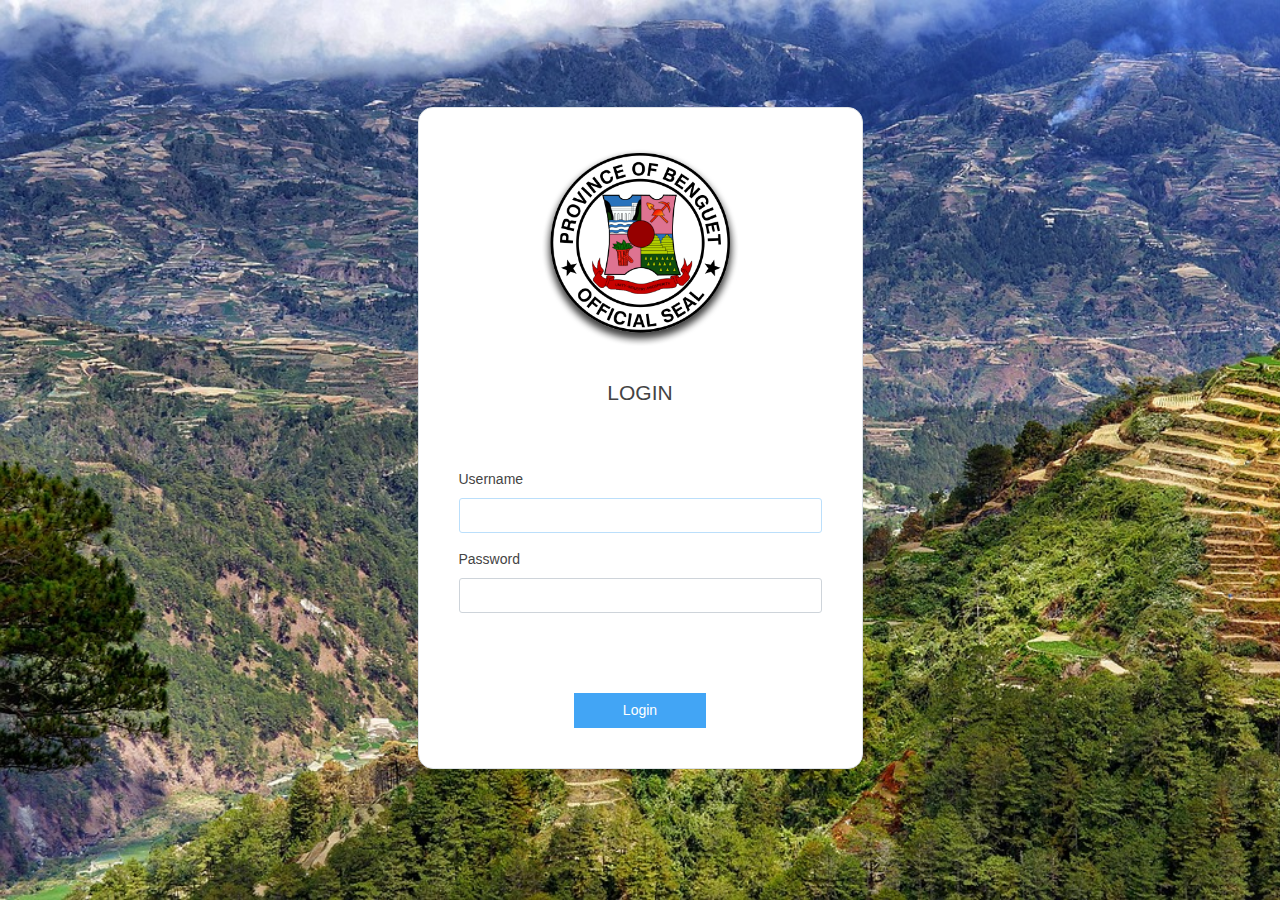
<file: login.html>
<!doctype html>
<html lang="en">
<head>
    <meta charset="UTF-8">
    <meta name="viewport" content="width=device-width, user-scalable=no, initial-scale=1.0, maximum-scale=1.0, minimum-scale=1.0">
    <meta http-equiv="X-UA-Compatible" content="ie=edge">
    <title>Benguet</title>
    <link rel="shortcut icon" type="image/png" href="./imgs/benguet logo.png"/>
    <link rel="stylesheet" href="./vendor/simple-line-icons/css/simple-line-icons.css">
    <link rel="stylesheet" href="./vendor/font-awesome/css/fontawesome-all.min.css">
    <link rel="stylesheet" href="./css/styles.css">
</head>
<body ng-app="login" ng-controller="loginCtrl">
<div class="page-wrapper flex-row align-items-center" style = "background: url(./imgs/bg.jpg); background-size: cover; background-position: fixed; ">
    <div class="container">
        <div class="row justify-content-center">
            <div class="col-md-5">
                <div class="card p-4" style="border-radius: 15px;">
					<form ng-submit="login(this)">
						<div class="card-header text-center text-uppercase h4 font-weight-light">
							<img src="./imgs/benguet logo.png" style ="width:55%; height:55%" alt="logo">
						</div>
						<div class="card-header text-center text-uppercase h4 font-weight-light">	
						Login
						</div>
						

						<div class="card-body py-5">
							<div class="form-group">
								<label class="form-control-label">Username</label>
								<input type="text" class="form-control" ng-model="account.uname" autofocus>
							</div>

							<div class="form-group">
								<label class="form-control-label">Password</label>
								<input type="password" class="form-control" ng-model="account.pw">
							</div>
							<div class="alert alert-danger" ng-show="views.incorrect">Username or password invalid</div>						
						</div>

						<div class="card-footer text-center">
							<div class="row">
							   <div class="col-md-6 offset-md-3"><button type="submit" class="btn btn-primary px-5"> Login </button>
							   </div>
							</div>
							
						</div>
					</form>
                </div>
            </div>
        </div>
    </div>
</div>
<script src="./vendor/jquery/jquery.min.js"></script>
<script src="./vendor/popper.js/popper.min.js"></script>
<script src="./vendor/bootstrap/js/bootstrap.min.js"></script>
<script src="./vendor/chart.js/chart.min.js"></script>
<script src="./js/carbon.js"></script>
<script src="./js/demo.js"></script>

<script src="angular/angular.min.js"></script>
<!-- modules -->
<script src="modules/login.js"></script>
<!-- controller -->
<script src="controllers/login.js"></script>
</body>
</html>
</file>
<file: vendor/simple-line-icons/css/simple-line-icons.css>
@font-face {
  font-family: 'simple-line-icons';
  src: url('../fonts/Simple-Line-Icons.eot?v=2.4.0');
  src: url('../fonts/Simple-Line-Icons.eot?v=2.4.0#iefix') format('embedded-opentype'), url('../fonts/Simple-Line-Icons.woff2?v=2.4.0') format('woff2'), url('../fonts/Simple-Line-Icons.ttf?v=2.4.0') format('truetype'), url('../fonts/Simple-Line-Icons.woff?v=2.4.0') format('woff'), url('../fonts/Simple-Line-Icons.svg?v=2.4.0#simple-line-icons') format('svg');
  font-weight: normal;
  font-style: normal;
}
/*
 Use the following CSS code if you want to have a class per icon.
 Instead of a list of all class selectors, you can use the generic [class*="icon-"] selector, but it's slower:
*/
.icon-user,
.icon-people,
.icon-user-female,
.icon-user-follow,
.icon-user-following,
.icon-user-unfollow,
.icon-login,
.icon-logout,
.icon-emotsmile,
.icon-phone,
.icon-call-end,
.icon-call-in,
.icon-call-out,
.icon-map,
.icon-location-pin,
.icon-direction,
.icon-directions,
.icon-compass,
.icon-layers,
.icon-menu,
.icon-list,
.icon-options-vertical,
.icon-options,
.icon-arrow-down,
.icon-arrow-left,
.icon-arrow-right,
.icon-arrow-up,
.icon-arrow-up-circle,
.icon-arrow-left-circle,
.icon-arrow-right-circle,
.icon-arrow-down-circle,
.icon-check,
.icon-clock,
.icon-plus,
.icon-minus,
.icon-close,
.icon-event,
.icon-exclamation,
.icon-organization,
.icon-trophy,
.icon-screen-smartphone,
.icon-screen-desktop,
.icon-plane,
.icon-notebook,
.icon-mustache,
.icon-mouse,
.icon-magnet,
.icon-energy,
.icon-disc,
.icon-cursor,
.icon-cursor-move,
.icon-crop,
.icon-chemistry,
.icon-speedometer,
.icon-shield,
.icon-screen-tablet,
.icon-magic-wand,
.icon-hourglass,
.icon-graduation,
.icon-ghost,
.icon-game-controller,
.icon-fire,
.icon-eyeglass,
.icon-envelope-open,
.icon-envelope-letter,
.icon-bell,
.icon-badge,
.icon-anchor,
.icon-wallet,
.icon-vector,
.icon-speech,
.icon-puzzle,
.icon-printer,
.icon-present,
.icon-playlist,
.icon-pin,
.icon-picture,
.icon-handbag,
.icon-globe-alt,
.icon-globe,
.icon-folder-alt,
.icon-folder,
.icon-film,
.icon-feed,
.icon-drop,
.icon-drawer,
.icon-docs,
.icon-doc,
.icon-diamond,
.icon-cup,
.icon-calculator,
.icon-bubbles,
.icon-briefcase,
.icon-book-open,
.icon-basket-loaded,
.icon-basket,
.icon-bag,
.icon-action-undo,
.icon-action-redo,
.icon-wrench,
.icon-umbrella,
.icon-trash,
.icon-tag,
.icon-support,
.icon-frame,
.icon-size-fullscreen,
.icon-size-actual,
.icon-shuffle,
.icon-share-alt,
.icon-share,
.icon-rocket,
.icon-question,
.icon-pie-chart,
.icon-pencil,
.icon-note,
.icon-loop,
.icon-home,
.icon-grid,
.icon-graph,
.icon-microphone,
.icon-music-tone-alt,
.icon-music-tone,
.icon-earphones-alt,
.icon-earphones,
.icon-equalizer,
.icon-like,
.icon-dislike,
.icon-control-start,
.icon-control-rewind,
.icon-control-play,
.icon-control-pause,
.icon-control-forward,
.icon-control-end,
.icon-volume-1,
.icon-volume-2,
.icon-volume-off,
.icon-calendar,
.icon-bulb,
.icon-chart,
.icon-ban,
.icon-bubble,
.icon-camrecorder,
.icon-camera,
.icon-cloud-download,
.icon-cloud-upload,
.icon-envelope,
.icon-eye,
.icon-flag,
.icon-heart,
.icon-info,
.icon-key,
.icon-link,
.icon-lock,
.icon-lock-open,
.icon-magnifier,
.icon-magnifier-add,
.icon-magnifier-remove,
.icon-paper-clip,
.icon-paper-plane,
.icon-power,
.icon-refresh,
.icon-reload,
.icon-settings,
.icon-star,
.icon-symbol-female,
.icon-symbol-male,
.icon-target,
.icon-credit-card,
.icon-paypal,
.icon-social-tumblr,
.icon-social-twitter,
.icon-social-facebook,
.icon-social-instagram,
.icon-social-linkedin,
.icon-social-pinterest,
.icon-social-github,
.icon-social-google,
.icon-social-reddit,
.icon-social-skype,
.icon-social-dribbble,
.icon-social-behance,
.icon-social-foursqare,
.icon-social-soundcloud,
.icon-social-spotify,
.icon-social-stumbleupon,
.icon-social-youtube,
.icon-social-dropbox,
.icon-social-vkontakte,
.icon-social-steam {
  font-family: 'simple-line-icons';
  speak: none;
  font-style: normal;
  font-weight: normal;
  font-variant: normal;
  text-transform: none;
  line-height: 1;
  /* Better Font Rendering =========== */
  -webkit-font-smoothing: antialiased;
  -moz-osx-font-smoothing: grayscale;
}
.icon-user:before {
  content: "\e005";
}
.icon-people:before {
  content: "\e001";
}
.icon-user-female:before {
  content: "\e000";
}
.icon-user-follow:before {
  content: "\e002";
}
.icon-user-following:before {
  content: "\e003";
}
.icon-user-unfollow:before {
  content: "\e004";
}
.icon-login:before {
  content: "\e066";
}
.icon-logout:before {
  content: "\e065";
}
.icon-emotsmile:before {
  content: "\e021";
}
.icon-phone:before {
  content: "\e600";
}
.icon-call-end:before {
  content: "\e048";
}
.icon-call-in:before {
  content: "\e047";
}
.icon-call-out:before {
  content: "\e046";
}
.icon-map:before {
  content: "\e033";
}
.icon-location-pin:before {
  content: "\e096";
}
.icon-direction:before {
  content: "\e042";
}
.icon-directions:before {
  content: "\e041";
}
.icon-compass:before {
  content: "\e045";
}
.icon-layers:before {
  content: "\e034";
}
.icon-menu:before {
  content: "\e601";
}
.icon-list:before {
  content: "\e067";
}
.icon-options-vertical:before {
  content: "\e602";
}
.icon-options:before {
  content: "\e603";
}
.icon-arrow-down:before {
  content: "\e604";
}
.icon-arrow-left:before {
  content: "\e605";
}
.icon-arrow-right:before {
  content: "\e606";
}
.icon-arrow-up:before {
  content: "\e607";
}
.icon-arrow-up-circle:before {
  content: "\e078";
}
.icon-arrow-left-circle:before {
  content: "\e07a";
}
.icon-arrow-right-circle:before {
  content: "\e079";
}
.icon-arrow-down-circle:before {
  content: "\e07b";
}
.icon-check:before {
  content: "\e080";
}
.icon-clock:before {
  content: "\e081";
}
.icon-plus:before {
  content: "\e095";
}
.icon-minus:before {
  content: "\e615";
}
.icon-close:before {
  content: "\e082";
}
.icon-event:before {
  content: "\e619";
}
.icon-exclamation:before {
  content: "\e617";
}
.icon-organization:before {
  content: "\e616";
}
.icon-trophy:before {
  content: "\e006";
}
.icon-screen-smartphone:before {
  content: "\e010";
}
.icon-screen-desktop:before {
  content: "\e011";
}
.icon-plane:before {
  content: "\e012";
}
.icon-notebook:before {
  content: "\e013";
}
.icon-mustache:before {
  content: "\e014";
}
.icon-mouse:before {
  content: "\e015";
}
.icon-magnet:before {
  content: "\e016";
}
.icon-energy:before {
  content: "\e020";
}
.icon-disc:before {
  content: "\e022";
}
.icon-cursor:before {
  content: "\e06e";
}
.icon-cursor-move:before {
  content: "\e023";
}
.icon-crop:before {
  content: "\e024";
}
.icon-chemistry:before {
  content: "\e026";
}
.icon-speedometer:before {
  content: "\e007";
}
.icon-shield:before {
  content: "\e00e";
}
.icon-screen-tablet:before {
  content: "\e00f";
}
.icon-magic-wand:before {
  content: "\e017";
}
.icon-hourglass:before {
  content: "\e018";
}
.icon-graduation:before {
  content: "\e019";
}
.icon-ghost:before {
  content: "\e01a";
}
.icon-game-controller:before {
  content: "\e01b";
}
.icon-fire:before {
  content: "\e01c";
}
.icon-eyeglass:before {
  content: "\e01d";
}
.icon-envelope-open:before {
  content: "\e01e";
}
.icon-envelope-letter:before {
  content: "\e01f";
}
.icon-bell:before {
  content: "\e027";
}
.icon-badge:before {
  content: "\e028";
}
.icon-anchor:before {
  content: "\e029";
}
.icon-wallet:before {
  content: "\e02a";
}
.icon-vector:before {
  content: "\e02b";
}
.icon-speech:before {
  content: "\e02c";
}
.icon-puzzle:before {
  content: "\e02d";
}
.icon-printer:before {
  content: "\e02e";
}
.icon-present:before {
  content: "\e02f";
}
.icon-playlist:before {
  content: "\e030";
}
.icon-pin:before {
  content: "\e031";
}
.icon-picture:before {
  content: "\e032";
}
.icon-handbag:before {
  content: "\e035";
}
.icon-globe-alt:before {
  content: "\e036";
}
.icon-globe:before {
  content: "\e037";
}
.icon-folder-alt:before {
  content: "\e039";
}
.icon-folder:before {
  content: "\e089";
}
.icon-film:before {
  content: "\e03a";
}
.icon-feed:before {
  content: "\e03b";
}
.icon-drop:before {
  content: "\e03e";
}
.icon-drawer:before {
  content: "\e03f";
}
.icon-docs:before {
  content: "\e040";
}
.icon-doc:before {
  content: "\e085";
}
.icon-diamond:before {
  content: "\e043";
}
.icon-cup:before {
  content: "\e044";
}
.icon-calculator:before {
  content: "\e049";
}
.icon-bubbles:before {
  content: "\e04a";
}
.icon-briefcase:before {
  content: "\e04b";
}
.icon-book-open:before {
  content: "\e04c";
}
.icon-basket-loaded:before {
  content: "\e04d";
}
.icon-basket:before {
  content: "\e04e";
}
.icon-bag:before {
  content: "\e04f";
}
.icon-action-undo:before {
  content: "\e050";
}
.icon-action-redo:before {
  content: "\e051";
}
.icon-wrench:before {
  content: "\e052";
}
.icon-umbrella:before {
  content: "\e053";
}
.icon-trash:before {
  content: "\e054";
}
.icon-tag:before {
  content: "\e055";
}
.icon-support:before {
  content: "\e056";
}
.icon-frame:before {
  content: "\e038";
}
.icon-size-fullscreen:before {
  content: "\e057";
}
.icon-size-actual:before {
  content: "\e058";
}
.icon-shuffle:before {
  content: "\e059";
}
.icon-share-alt:before {
  content: "\e05a";
}
.icon-share:before {
  content: "\e05b";
}
.icon-rocket:before {
  content: "\e05c";
}
.icon-question:before {
  content: "\e05d";
}
.icon-pie-chart:before {
  content: "\e05e";
}
.icon-pencil:before {
  content: "\e05f";
}
.icon-note:before {
  content: "\e060";
}
.icon-loop:before {
  content: "\e064";
}
.icon-home:before {
  content: "\e069";
}
.icon-grid:before {
  content: "\e06a";
}
.icon-graph:before {
  content: "\e06b";
}
.icon-microphone:before {
  content: "\e063";
}
.icon-music-tone-alt:before {
  content: "\e061";
}
.icon-music-tone:before {
  content: "\e062";
}
.icon-earphones-alt:before {
  content: "\e03c";
}
.icon-earphones:before {
  content: "\e03d";
}
.icon-equalizer:before {
  content: "\e06c";
}
.icon-like:before {
  content: "\e068";
}
.icon-dislike:before {
  content: "\e06d";
}
.icon-control-start:before {
  content: "\e06f";
}
.icon-control-rewind:before {
  content: "\e070";
}
.icon-control-play:before {
  content: "\e071";
}
.icon-control-pause:before {
  content: "\e072";
}
.icon-control-forward:before {
  content: "\e073";
}
.icon-control-end:before {
  content: "\e074";
}
.icon-volume-1:before {
  content: "\e09f";
}
.icon-volume-2:before {
  content: "\e0a0";
}
.icon-volume-off:before {
  content: "\e0a1";
}
.icon-calendar:before {
  content: "\e075";
}
.icon-bulb:before {
  content: "\e076";
}
.icon-chart:before {
  content: "\e077";
}
.icon-ban:before {
  content: "\e07c";
}
.icon-bubble:before {
  content: "\e07d";
}
.icon-camrecorder:before {
  content: "\e07e";
}
.icon-camera:before {
  content: "\e07f";
}
.icon-cloud-download:before {
  content: "\e083";
}
.icon-cloud-upload:before {
  content: "\e084";
}
.icon-envelope:before {
  content: "\e086";
}
.icon-eye:before {
  content: "\e087";
}
.icon-flag:before {
  content: "\e088";
}
.icon-heart:before {
  content: "\e08a";
}
.icon-info:before {
  content: "\e08b";
}
.icon-key:before {
  content: "\e08c";
}
.icon-link:before {
  content: "\e08d";
}
.icon-lock:before {
  content: "\e08e";
}
.icon-lock-open:before {
  content: "\e08f";
}
.icon-magnifier:before {
  content: "\e090";
}
.icon-magnifier-add:before {
  content: "\e091";
}
.icon-magnifier-remove:before {
  content: "\e092";
}
.icon-paper-clip:before {
  content: "\e093";
}
.icon-paper-plane:before {
  content: "\e094";
}
.icon-power:before {
  content: "\e097";
}
.icon-refresh:before {
  content: "\e098";
}
.icon-reload:before {
  content: "\e099";
}
.icon-settings:before {
  content: "\e09a";
}
.icon-star:before {
  content: "\e09b";
}
.icon-symbol-female:before {
  content: "\e09c";
}
.icon-symbol-male:before {
  content: "\e09d";
}
.icon-target:before {
  content: "\e09e";
}
.icon-credit-card:before {
  content: "\e025";
}
.icon-paypal:before {
  content: "\e608";
}
.icon-social-tumblr:before {
  content: "\e00a";
}
.icon-social-twitter:before {
  content: "\e009";
}
.icon-social-facebook:before {
  content: "\e00b";
}
.icon-social-instagram:before {
  content: "\e609";
}
.icon-social-linkedin:before {
  content: "\e60a";
}
.icon-social-pinterest:before {
  content: "\e60b";
}
.icon-social-github:before {
  content: "\e60c";
}
.icon-social-google:before {
  content: "\e60d";
}
.icon-social-reddit:before {
  content: "\e60e";
}
.icon-social-skype:before {
  content: "\e60f";
}
.icon-social-dribbble:before {
  content: "\e00d";
}
.icon-social-behance:before {
  content: "\e610";
}
.icon-social-foursqare:before {
  content: "\e611";
}
.icon-social-soundcloud:before {
  content: "\e612";
}
.icon-social-spotify:before {
  content: "\e613";
}
.icon-social-stumbleupon:before {
  content: "\e614";
}
.icon-social-youtube:before {
  content: "\e008";
}
.icon-social-dropbox:before {
  content: "\e00c";
}
.icon-social-vkontakte:before {
  content: "\e618";
}
.icon-social-steam:before {
  content: "\e620";
}
</file>
<file: css/styles.css>
:root{--blue:#42a5f5;--indigo:#3f51b5;--purple:#9c27b0;--pink:#e91e63;--red:#ef5350;--orange:#fdb244;--yellow:#ffca28;--green:#9ccc65;--teal:#009688;--cyan:#26c6da;--white:#fff;--gray:#999;--gray-dark:#4d4d4d;--primary:#42a5f5;--secondary:#aaa;--success:#9ccc65;--info:#26c6da;--warning:#ffca28;--danger:#ef5350;--light:#f8f9fa;--dark:#444;--breakpoint-xs:0;--breakpoint-sm:576px;--breakpoint-md:768px;--breakpoint-lg:992px;--breakpoint-xl:1200px;--font-family-sans-serif:-apple-system,BlinkMacSystemFont,"Segoe UI",Roboto,"Helvetica Neue",Arial,sans-serif,"Apple Color Emoji","Segoe UI Emoji","Segoe UI Symbol";--font-family-monospace:SFMono-Regular,Menlo,Monaco,Consolas,"Liberation Mono","Courier New",monospace}@media print{*,:after,:before{text-shadow:none!important;-webkit-box-shadow:none!important;box-shadow:none!important}a,a:visited{text-decoration:underline}abbr[title]:after{content:" (" attr(title) ")"}pre{white-space:pre-wrap!important}blockquote,pre{border:1px solid #999;page-break-inside:avoid}thead{display:table-header-group}img,tr{page-break-inside:avoid}h2,h3,p{orphans:3;widows:3}h2,h3{page-break-after:avoid}.navbar{display:none}.badge{border:1px solid #000}.table{border-collapse:collapse!important}.table td,.table th{background-color:#fff!important}.table-bordered td,.table-bordered th{border:1px solid #ddd!important}}*,:after,:before{-webkit-box-sizing:border-box;box-sizing:border-box}html{font-family:sans-serif;line-height:1.15;-webkit-text-size-adjust:100%;-ms-text-size-adjust:100%;-ms-overflow-style:scrollbar;-webkit-tap-highlight-color:transparent}@-ms-viewport{width:device-width}article,aside,dialog,figcaption,figure,footer,header,hgroup,main,nav,section{display:block}body{margin:0;font-family:-apple-system,BlinkMacSystemFont,Segoe UI,Roboto,Helvetica Neue,Arial,sans-serif;font-size:.875rem;font-weight:400;line-height:1.5;color:#444;text-align:left;background-color:#efefef}[tabindex="-1"]:focus{outline:0!important}hr{-webkit-box-sizing:content-box;box-sizing:content-box;height:0;overflow:visible}h1,h2,h3,h4,h5,h6,p{margin-top:0}p{margin-bottom:1rem}abbr[data-original-title],abbr[title]{text-decoration:underline;-webkit-text-decoration:underline dotted;text-decoration:underline dotted;cursor:help;border-bottom:0}address{font-style:normal;line-height:inherit}address,dl,ol,ul{margin-bottom:1rem}dl,ol,ul{margin-top:0}ol ol,ol ul,ul ol,ul ul{margin-bottom:0}dt{font-weight:700}dd{margin-bottom:.5rem;margin-left:0}blockquote{margin:0 0 1rem}dfn{font-style:italic}b,strong{font-weight:bolder}small{font-size:80%}sub,sup{position:relative;font-size:75%;line-height:0;vertical-align:baseline}sub{bottom:-.25em}sup{top:-.5em}a{color:#777;text-decoration:none;background-color:transparent;-webkit-text-decoration-skip:objects}a:hover{color:#515151;text-decoration:none}a:not([href]):not([tabindex]),a:not([href]):not([tabindex]):focus,a:not([href]):not([tabindex]):hover{color:inherit;text-decoration:none}a:not([href]):not([tabindex]):focus{outline:0}code,kbd,pre,samp{font-family:monospace,monospace;font-size:1em}pre{margin-top:0;margin-bottom:1rem;overflow:auto;-ms-overflow-style:scrollbar}figure{margin:0 0 1rem}img{vertical-align:middle;border-style:none}svg:not(:root){overflow:hidden}[role=button],a,area,button,input:not([type=range]),label,select,summary,textarea{-ms-touch-action:manipulation;touch-action:manipulation}table{border-collapse:collapse}caption{padding-top:.75rem;padding-bottom:.75rem;color:#999;text-align:left;caption-side:bottom}th{text-align:inherit}label{display:inline-block;margin-bottom:.5rem}button{border-radius:0}button:focus{outline:1px dotted;outline:5px auto -webkit-focus-ring-color}button,input,optgroup,select,textarea{margin:0;font-family:inherit;font-size:inherit;line-height:inherit}button,input{overflow:visible}button,select{text-transform:none}[type=reset],[type=submit],button,html [type=button]{-webkit-appearance:button}[type=button]::-moz-focus-inner,[type=reset]::-moz-focus-inner,[type=submit]::-moz-focus-inner,button::-moz-focus-inner{padding:0;border-style:none}input[type=checkbox],input[type=radio]{-webkit-box-sizing:border-box;box-sizing:border-box;padding:0}input[type=date],input[type=datetime-local],input[type=month],input[type=time]{-webkit-appearance:listbox}textarea{overflow:auto;resize:vertical}fieldset{min-width:0;padding:0;margin:0;border:0}legend{display:block;width:100%;max-width:100%;padding:0;margin-bottom:.5rem;font-size:1.5rem;line-height:inherit;color:inherit;white-space:normal}progress{vertical-align:baseline}[type=number]::-webkit-inner-spin-button,[type=number]::-webkit-outer-spin-button{height:auto}[type=search]{outline-offset:-2px;-webkit-appearance:none}[type=search]::-webkit-search-cancel-button,[type=search]::-webkit-search-decoration{-webkit-appearance:none}::-webkit-file-upload-button{font:inherit;-webkit-appearance:button}output{display:inline-block}summary{display:list-item;cursor:pointer}template{display:none}[hidden]{display:none!important}.h1,.h2,.h3,.h4,.h5,.h6,h1,h2,h3,h4,h5,h6{margin-bottom:1rem;font-family:inherit;font-weight:500;line-height:1.2;color:inherit}.h1,h1{font-size:2.1875rem}.h2,h2{font-size:1.75rem}.h3,h3{font-size:1.53125rem}.h4,h4{font-size:1.3125rem}.h5,h5{font-size:1.09375rem}.h6,h6{font-size:.875rem}.lead{font-size:1.09375rem;font-weight:300}.display-1{font-size:6rem}.display-1,.display-2{font-weight:300;line-height:1.2}.display-2{font-size:5.5rem}.display-3{font-size:4.5rem}.display-3,.display-4{font-weight:300;line-height:1.2}.display-4{font-size:3.5rem}hr{margin-top:1rem;margin-bottom:1rem;border:0;border-top:1px solid rgba(68,68,68,.1)}.small,small{font-size:80%;font-weight:400}.mark,mark{padding:.2em;background-color:#fcf8e3}.list-inline,.list-unstyled{padding-left:0;list-style:none}.list-inline-item{display:inline-block}.list-inline-item:not(:last-child){margin-right:.5rem}.initialism{font-size:90%;text-transform:uppercase}.blockquote{margin-bottom:1rem;font-size:1.09375rem}.blockquote-footer{display:block;font-size:80%;color:#999}.blockquote-footer:before{content:"\2014   \A0"}.img-fluid,.img-thumbnail{max-width:100%;height:auto}.img-thumbnail{padding:.25rem;background-color:#efefef;border:1px solid #dee2e6}.figure{display:inline-block}.figure-img{margin-bottom:.5rem;line-height:1}.figure-caption{font-size:90%;color:#999}code,kbd,pre,samp{font-family:SFMono-Regular,Menlo,Monaco,Consolas,Liberation Mono,Courier New,monospace}code{font-size:87.5%;color:#e91e63;word-break:break-word}a>code{color:inherit}kbd{padding:.2rem .4rem;font-size:87.5%;color:#fff;background-color:#4d4d4d}kbd kbd{padding:0;font-size:100%;font-weight:700}pre{display:block;font-size:87.5%;color:#4d4d4d}pre code{font-size:inherit;color:inherit;word-break:normal}.pre-scrollable{max-height:340px;overflow-y:scroll}.container{width:100%;padding-right:15px;padding-left:15px;margin-right:auto;margin-left:auto}@media (min-width:576px){.container{max-width:540px}}@media (min-width:768px){.container{max-width:720px}}@media (min-width:992px){.container{max-width:960px}}@media (min-width:1200px){.container{max-width:1140px}}.container-fluid{width:100%;padding-right:15px;padding-left:15px;margin-right:auto;margin-left:auto}.row{display:-webkit-box;display:-ms-flexbox;display:flex;-ms-flex-wrap:wrap;flex-wrap:wrap;margin-right:-15px;margin-left:-15px}.no-gutters{margin-right:0;margin-left:0}.no-gutters>.col,.no-gutters>[class*=col-]{padding-right:0;padding-left:0}.col,.col-1,.col-2,.col-3,.col-4,.col-5,.col-6,.col-7,.col-8,.col-9,.col-10,.col-11,.col-12,.col-auto,.col-lg,.col-lg-1,.col-lg-2,.col-lg-3,.col-lg-4,.col-lg-5,.col-lg-6,.col-lg-7,.col-lg-8,.col-lg-9,.col-lg-10,.col-lg-11,.col-lg-12,.col-lg-auto,.col-md,.col-md-1,.col-md-2,.col-md-3,.col-md-4,.col-md-5,.col-md-6,.col-md-7,.col-md-8,.col-md-9,.col-md-10,.col-md-11,.col-md-12,.col-md-auto,.col-sm,.col-sm-1,.col-sm-2,.col-sm-3,.col-sm-4,.col-sm-5,.col-sm-6,.col-sm-7,.col-sm-8,.col-sm-9,.col-sm-10,.col-sm-11,.col-sm-12,.col-sm-auto,.col-xl,.col-xl-1,.col-xl-2,.col-xl-3,.col-xl-4,.col-xl-5,.col-xl-6,.col-xl-7,.col-xl-8,.col-xl-9,.col-xl-10,.col-xl-11,.col-xl-12,.col-xl-auto{position:relative;width:100%;min-height:1px;padding-right:15px;padding-left:15px}.col{-ms-flex-preferred-size:0;flex-basis:0;-webkit-box-flex:1;-ms-flex-positive:1;flex-grow:1;max-width:100%}.col-auto{-ms-flex:0 0 auto;flex:0 0 auto;width:auto;max-width:none}.col-1,.col-auto{-webkit-box-flex:0}.col-1{-ms-flex:0 0 8.33333333%;flex:0 0 8.33333333%;max-width:8.33333333%}.col-2{-ms-flex:0 0 16.66666667%;flex:0 0 16.66666667%;max-width:16.66666667%}.col-2,.col-3{-webkit-box-flex:0}.col-3{-ms-flex:0 0 25%;flex:0 0 25%;max-width:25%}.col-4{-ms-flex:0 0 33.33333333%;flex:0 0 33.33333333%;max-width:33.33333333%}.col-4,.col-5{-webkit-box-flex:0}.col-5{-ms-flex:0 0 41.66666667%;flex:0 0 41.66666667%;max-width:41.66666667%}.col-6{-ms-flex:0 0 50%;flex:0 0 50%;max-width:50%}.col-6,.col-7{-webkit-box-flex:0}.col-7{-ms-flex:0 0 58.33333333%;flex:0 0 58.33333333%;max-width:58.33333333%}.col-8{-ms-flex:0 0 66.66666667%;flex:0 0 66.66666667%;max-width:66.66666667%}.col-8,.col-9{-webkit-box-flex:0}.col-9{-ms-flex:0 0 75%;flex:0 0 75%;max-width:75%}.col-10{-ms-flex:0 0 83.33333333%;flex:0 0 83.33333333%;max-width:83.33333333%}.col-10,.col-11{-webkit-box-flex:0}.col-11{-ms-flex:0 0 91.66666667%;flex:0 0 91.66666667%;max-width:91.66666667%}.col-12{-webkit-box-flex:0;-ms-flex:0 0 100%;flex:0 0 100%;max-width:100%}.order-first{-webkit-box-ordinal-group:0;-ms-flex-order:-1;order:-1}.order-1{-webkit-box-ordinal-group:2;-ms-flex-order:1;order:1}.order-2{-webkit-box-ordinal-group:3;-ms-flex-order:2;order:2}.order-3{-webkit-box-ordinal-group:4;-ms-flex-order:3;order:3}.order-4{-webkit-box-ordinal-group:5;-ms-flex-order:4;order:4}.order-5{-webkit-box-ordinal-group:6;-ms-flex-order:5;order:5}.order-6{-webkit-box-ordinal-group:7;-ms-flex-order:6;order:6}.order-7{-webkit-box-ordinal-group:8;-ms-flex-order:7;order:7}.order-8{-webkit-box-ordinal-group:9;-ms-flex-order:8;order:8}.order-9{-webkit-box-ordinal-group:10;-ms-flex-order:9;order:9}.order-10{-webkit-box-ordinal-group:11;-ms-flex-order:10;order:10}.order-11{-webkit-box-ordinal-group:12;-ms-flex-order:11;order:11}.order-12{-webkit-box-ordinal-group:13;-ms-flex-order:12;order:12}.offset-1{margin-left:8.33333333%}.offset-2{margin-left:16.66666667%}.offset-3{margin-left:25%}.offset-4{margin-left:33.33333333%}.offset-5{margin-left:41.66666667%}.offset-6{margin-left:50%}.offset-7{margin-left:58.33333333%}.offset-8{margin-left:66.66666667%}.offset-9{margin-left:75%}.offset-10{margin-left:83.33333333%}.offset-11{margin-left:91.66666667%}@media (min-width:576px){.col-sm{-ms-flex-preferred-size:0;flex-basis:0;-webkit-box-flex:1;-ms-flex-positive:1;flex-grow:1;max-width:100%}.col-sm-auto{-webkit-box-flex:0;-ms-flex:0 0 auto;flex:0 0 auto;width:auto;max-width:none}.col-sm-1{-webkit-box-flex:0;-ms-flex:0 0 8.33333333%;flex:0 0 8.33333333%;max-width:8.33333333%}.col-sm-2{-webkit-box-flex:0;-ms-flex:0 0 16.66666667%;flex:0 0 16.66666667%;max-width:16.66666667%}.col-sm-3{-webkit-box-flex:0;-ms-flex:0 0 25%;flex:0 0 25%;max-width:25%}.col-sm-4{-webkit-box-flex:0;-ms-flex:0 0 33.33333333%;flex:0 0 33.33333333%;max-width:33.33333333%}.col-sm-5{-webkit-box-flex:0;-ms-flex:0 0 41.66666667%;flex:0 0 41.66666667%;max-width:41.66666667%}.col-sm-6{-webkit-box-flex:0;-ms-flex:0 0 50%;flex:0 0 50%;max-width:50%}.col-sm-7{-webkit-box-flex:0;-ms-flex:0 0 58.33333333%;flex:0 0 58.33333333%;max-width:58.33333333%}.col-sm-8{-webkit-box-flex:0;-ms-flex:0 0 66.66666667%;flex:0 0 66.66666667%;max-width:66.66666667%}.col-sm-9{-webkit-box-flex:0;-ms-flex:0 0 75%;flex:0 0 75%;max-width:75%}.col-sm-10{-webkit-box-flex:0;-ms-flex:0 0 83.33333333%;flex:0 0 83.33333333%;max-width:83.33333333%}.col-sm-11{-webkit-box-flex:0;-ms-flex:0 0 91.66666667%;flex:0 0 91.66666667%;max-width:91.66666667%}.col-sm-12{-webkit-box-flex:0;-ms-flex:0 0 100%;flex:0 0 100%;max-width:100%}.order-sm-first{-webkit-box-ordinal-group:0;-ms-flex-order:-1;order:-1}.order-sm-1{-webkit-box-ordinal-group:2;-ms-flex-order:1;order:1}.order-sm-2{-webkit-box-ordinal-group:3;-ms-flex-order:2;order:2}.order-sm-3{-webkit-box-ordinal-group:4;-ms-flex-order:3;order:3}.order-sm-4{-webkit-box-ordinal-group:5;-ms-flex-order:4;order:4}.order-sm-5{-webkit-box-ordinal-group:6;-ms-flex-order:5;order:5}.order-sm-6{-webkit-box-ordinal-group:7;-ms-flex-order:6;order:6}.order-sm-7{-webkit-box-ordinal-group:8;-ms-flex-order:7;order:7}.order-sm-8{-webkit-box-ordinal-group:9;-ms-flex-order:8;order:8}.order-sm-9{-webkit-box-ordinal-group:10;-ms-flex-order:9;order:9}.order-sm-10{-webkit-box-ordinal-group:11;-ms-flex-order:10;order:10}.order-sm-11{-webkit-box-ordinal-group:12;-ms-flex-order:11;order:11}.order-sm-12{-webkit-box-ordinal-group:13;-ms-flex-order:12;order:12}.offset-sm-0{margin-left:0}.offset-sm-1{margin-left:8.33333333%}.offset-sm-2{margin-left:16.66666667%}.offset-sm-3{margin-left:25%}.offset-sm-4{margin-left:33.33333333%}.offset-sm-5{margin-left:41.66666667%}.offset-sm-6{margin-left:50%}.offset-sm-7{margin-left:58.33333333%}.offset-sm-8{margin-left:66.66666667%}.offset-sm-9{margin-left:75%}.offset-sm-10{margin-left:83.33333333%}.offset-sm-11{margin-left:91.66666667%}}@media (min-width:768px){.col-md{-ms-flex-preferred-size:0;flex-basis:0;-webkit-box-flex:1;-ms-flex-positive:1;flex-grow:1;max-width:100%}.col-md-auto{-webkit-box-flex:0;-ms-flex:0 0 auto;flex:0 0 auto;width:auto;max-width:none}.col-md-1{-webkit-box-flex:0;-ms-flex:0 0 8.33333333%;flex:0 0 8.33333333%;max-width:8.33333333%}.col-md-2{-webkit-box-flex:0;-ms-flex:0 0 16.66666667%;flex:0 0 16.66666667%;max-width:16.66666667%}.col-md-3{-webkit-box-flex:0;-ms-flex:0 0 25%;flex:0 0 25%;max-width:25%}.col-md-4{-webkit-box-flex:0;-ms-flex:0 0 33.33333333%;flex:0 0 33.33333333%;max-width:33.33333333%}.col-md-5{-webkit-box-flex:0;-ms-flex:0 0 41.66666667%;flex:0 0 41.66666667%;max-width:41.66666667%}.col-md-6{-webkit-box-flex:0;-ms-flex:0 0 50%;flex:0 0 50%;max-width:50%}.col-md-7{-webkit-box-flex:0;-ms-flex:0 0 58.33333333%;flex:0 0 58.33333333%;max-width:58.33333333%}.col-md-8{-webkit-box-flex:0;-ms-flex:0 0 66.66666667%;flex:0 0 66.66666667%;max-width:66.66666667%}.col-md-9{-webkit-box-flex:0;-ms-flex:0 0 75%;flex:0 0 75%;max-width:75%}.col-md-10{-webkit-box-flex:0;-ms-flex:0 0 83.33333333%;flex:0 0 83.33333333%;max-width:83.33333333%}.col-md-11{-webkit-box-flex:0;-ms-flex:0 0 91.66666667%;flex:0 0 91.66666667%;max-width:91.66666667%}.col-md-12{-webkit-box-flex:0;-ms-flex:0 0 100%;flex:0 0 100%;max-width:100%}.order-md-first{-webkit-box-ordinal-group:0;-ms-flex-order:-1;order:-1}.order-md-1{-webkit-box-ordinal-group:2;-ms-flex-order:1;order:1}.order-md-2{-webkit-box-ordinal-group:3;-ms-flex-order:2;order:2}.order-md-3{-webkit-box-ordinal-group:4;-ms-flex-order:3;order:3}.order-md-4{-webkit-box-ordinal-group:5;-ms-flex-order:4;order:4}.order-md-5{-webkit-box-ordinal-group:6;-ms-flex-order:5;order:5}.order-md-6{-webkit-box-ordinal-group:7;-ms-flex-order:6;order:6}.order-md-7{-webkit-box-ordinal-group:8;-ms-flex-order:7;order:7}.order-md-8{-webkit-box-ordinal-group:9;-ms-flex-order:8;order:8}.order-md-9{-webkit-box-ordinal-group:10;-ms-flex-order:9;order:9}.order-md-10{-webkit-box-ordinal-group:11;-ms-flex-order:10;order:10}.order-md-11{-webkit-box-ordinal-group:12;-ms-flex-order:11;order:11}.order-md-12{-webkit-box-ordinal-group:13;-ms-flex-order:12;order:12}.offset-md-0{margin-left:0}.offset-md-1{margin-left:8.33333333%}.offset-md-2{margin-left:16.66666667%}.offset-md-3{margin-left:25%}.offset-md-4{margin-left:33.33333333%}.offset-md-5{margin-left:41.66666667%}.offset-md-6{margin-left:50%}.offset-md-7{margin-left:58.33333333%}.offset-md-8{margin-left:66.66666667%}.offset-md-9{margin-left:75%}.offset-md-10{margin-left:83.33333333%}.offset-md-11{margin-left:91.66666667%}}@media (min-width:992px){.col-lg{-ms-flex-preferred-size:0;flex-basis:0;-webkit-box-flex:1;-ms-flex-positive:1;flex-grow:1;max-width:100%}.col-lg-auto{-webkit-box-flex:0;-ms-flex:0 0 auto;flex:0 0 auto;width:auto;max-width:none}.col-lg-1{-webkit-box-flex:0;-ms-flex:0 0 8.33333333%;flex:0 0 8.33333333%;max-width:8.33333333%}.col-lg-2{-webkit-box-flex:0;-ms-flex:0 0 16.66666667%;flex:0 0 16.66666667%;max-width:16.66666667%}.col-lg-3{-webkit-box-flex:0;-ms-flex:0 0 25%;flex:0 0 25%;max-width:25%}.col-lg-4{-webkit-box-flex:0;-ms-flex:0 0 33.33333333%;flex:0 0 33.33333333%;max-width:33.33333333%}.col-lg-5{-webkit-box-flex:0;-ms-flex:0 0 41.66666667%;flex:0 0 41.66666667%;max-width:41.66666667%}.col-lg-6{-webkit-box-flex:0;-ms-flex:0 0 50%;flex:0 0 50%;max-width:50%}.col-lg-7{-webkit-box-flex:0;-ms-flex:0 0 58.33333333%;flex:0 0 58.33333333%;max-width:58.33333333%}.col-lg-8{-webkit-box-flex:0;-ms-flex:0 0 66.66666667%;flex:0 0 66.66666667%;max-width:66.66666667%}.col-lg-9{-webkit-box-flex:0;-ms-flex:0 0 75%;flex:0 0 75%;max-width:75%}.col-lg-10{-webkit-box-flex:0;-ms-flex:0 0 83.33333333%;flex:0 0 83.33333333%;max-width:83.33333333%}.col-lg-11{-webkit-box-flex:0;-ms-flex:0 0 91.66666667%;flex:0 0 91.66666667%;max-width:91.66666667%}.col-lg-12{-webkit-box-flex:0;-ms-flex:0 0 100%;flex:0 0 100%;max-width:100%}.order-lg-first{-webkit-box-ordinal-group:0;-ms-flex-order:-1;order:-1}.order-lg-1{-webkit-box-ordinal-group:2;-ms-flex-order:1;order:1}.order-lg-2{-webkit-box-ordinal-group:3;-ms-flex-order:2;order:2}.order-lg-3{-webkit-box-ordinal-group:4;-ms-flex-order:3;order:3}.order-lg-4{-webkit-box-ordinal-group:5;-ms-flex-order:4;order:4}.order-lg-5{-webkit-box-ordinal-group:6;-ms-flex-order:5;order:5}.order-lg-6{-webkit-box-ordinal-group:7;-ms-flex-order:6;order:6}.order-lg-7{-webkit-box-ordinal-group:8;-ms-flex-order:7;order:7}.order-lg-8{-webkit-box-ordinal-group:9;-ms-flex-order:8;order:8}.order-lg-9{-webkit-box-ordinal-group:10;-ms-flex-order:9;order:9}.order-lg-10{-webkit-box-ordinal-group:11;-ms-flex-order:10;order:10}.order-lg-11{-webkit-box-ordinal-group:12;-ms-flex-order:11;order:11}.order-lg-12{-webkit-box-ordinal-group:13;-ms-flex-order:12;order:12}.offset-lg-0{margin-left:0}.offset-lg-1{margin-left:8.33333333%}.offset-lg-2{margin-left:16.66666667%}.offset-lg-3{margin-left:25%}.offset-lg-4{margin-left:33.33333333%}.offset-lg-5{margin-left:41.66666667%}.offset-lg-6{margin-left:50%}.offset-lg-7{margin-left:58.33333333%}.offset-lg-8{margin-left:66.66666667%}.offset-lg-9{margin-left:75%}.offset-lg-10{margin-left:83.33333333%}.offset-lg-11{margin-left:91.66666667%}}@media (min-width:1200px){.col-xl{-ms-flex-preferred-size:0;flex-basis:0;-webkit-box-flex:1;-ms-flex-positive:1;flex-grow:1;max-width:100%}.col-xl-auto{-webkit-box-flex:0;-ms-flex:0 0 auto;flex:0 0 auto;width:auto;max-width:none}.col-xl-1{-webkit-box-flex:0;-ms-flex:0 0 8.33333333%;flex:0 0 8.33333333%;max-width:8.33333333%}.col-xl-2{-webkit-box-flex:0;-ms-flex:0 0 16.66666667%;flex:0 0 16.66666667%;max-width:16.66666667%}.col-xl-3{-webkit-box-flex:0;-ms-flex:0 0 25%;flex:0 0 25%;max-width:25%}.col-xl-4{-webkit-box-flex:0;-ms-flex:0 0 33.33333333%;flex:0 0 33.33333333%;max-width:33.33333333%}.col-xl-5{-webkit-box-flex:0;-ms-flex:0 0 41.66666667%;flex:0 0 41.66666667%;max-width:41.66666667%}.col-xl-6{-webkit-box-flex:0;-ms-flex:0 0 50%;flex:0 0 50%;max-width:50%}.col-xl-7{-webkit-box-flex:0;-ms-flex:0 0 58.33333333%;flex:0 0 58.33333333%;max-width:58.33333333%}.col-xl-8{-webkit-box-flex:0;-ms-flex:0 0 66.66666667%;flex:0 0 66.66666667%;max-width:66.66666667%}.col-xl-9{-webkit-box-flex:0;-ms-flex:0 0 75%;flex:0 0 75%;max-width:75%}.col-xl-10{-webkit-box-flex:0;-ms-flex:0 0 83.33333333%;flex:0 0 83.33333333%;max-width:83.33333333%}.col-xl-11{-webkit-box-flex:0;-ms-flex:0 0 91.66666667%;flex:0 0 91.66666667%;max-width:91.66666667%}.col-xl-12{-webkit-box-flex:0;-ms-flex:0 0 100%;flex:0 0 100%;max-width:100%}.order-xl-first{-webkit-box-ordinal-group:0;-ms-flex-order:-1;order:-1}.order-xl-1{-webkit-box-ordinal-group:2;-ms-flex-order:1;order:1}.order-xl-2{-webkit-box-ordinal-group:3;-ms-flex-order:2;order:2}.order-xl-3{-webkit-box-ordinal-group:4;-ms-flex-order:3;order:3}.order-xl-4{-webkit-box-ordinal-group:5;-ms-flex-order:4;order:4}.order-xl-5{-webkit-box-ordinal-group:6;-ms-flex-order:5;order:5}.order-xl-6{-webkit-box-ordinal-group:7;-ms-flex-order:6;order:6}.order-xl-7{-webkit-box-ordinal-group:8;-ms-flex-order:7;order:7}.order-xl-8{-webkit-box-ordinal-group:9;-ms-flex-order:8;order:8}.order-xl-9{-webkit-box-ordinal-group:10;-ms-flex-order:9;order:9}.order-xl-10{-webkit-box-ordinal-group:11;-ms-flex-order:10;order:10}.order-xl-11{-webkit-box-ordinal-group:12;-ms-flex-order:11;order:11}.order-xl-12{-webkit-box-ordinal-group:13;-ms-flex-order:12;order:12}.offset-xl-0{margin-left:0}.offset-xl-1{margin-left:8.33333333%}.offset-xl-2{margin-left:16.66666667%}.offset-xl-3{margin-left:25%}.offset-xl-4{margin-left:33.33333333%}.offset-xl-5{margin-left:41.66666667%}.offset-xl-6{margin-left:50%}.offset-xl-7{margin-left:58.33333333%}.offset-xl-8{margin-left:66.66666667%}.offset-xl-9{margin-left:75%}.offset-xl-10{margin-left:83.33333333%}.offset-xl-11{margin-left:91.66666667%}}.table{width:100%;max-width:100%;margin-bottom:1rem;background-color:transparent}.table td,.table th{padding:.75rem;vertical-align:top;border-top:1px solid #dee2e6}.table thead th{vertical-align:bottom;border-bottom:2px solid #dee2e6}.table tbody+tbody{border-top:2px solid #dee2e6}.table .table{background-color:#efefef}.table-sm td,.table-sm th{padding:.3rem}.table-bordered,.table-bordered td,.table-bordered th{border:1px solid #dee2e6}.table-bordered thead td,.table-bordered thead th{border-bottom-width:2px}.table-striped tbody tr:nth-of-type(odd){background-color:rgba(68,68,68,.05)}.table-hover tbody tr:hover{background-color:rgba(68,68,68,.075)}.table-primary,.table-primary>td,.table-primary>th{background-color:#cae6fc}.table-hover .table-primary:hover,.table-hover .table-primary:hover>td,.table-hover .table-primary:hover>th{background-color:#b2dbfb}.table-secondary,.table-secondary>td,.table-secondary>th{background-color:#e7e7e7}.table-hover .table-secondary:hover,.table-hover .table-secondary:hover>td,.table-hover .table-secondary:hover>th{background-color:#dadada}.table-success,.table-success>td,.table-success>th{background-color:#e3f1d4}.table-hover .table-success:hover,.table-hover .table-success:hover>td,.table-hover .table-success:hover>th{background-color:#d6ebc1}.table-info,.table-info>td,.table-info>th{background-color:#c2eff5}.table-hover .table-info:hover,.table-hover .table-info:hover>td,.table-hover .table-info:hover>th{background-color:#ace9f1}.table-warning,.table-warning>td,.table-warning>th{background-color:#fff0c3}.table-hover .table-warning:hover,.table-hover .table-warning:hover>td,.table-hover .table-warning:hover>th{background-color:#ffeaaa}.table-danger,.table-danger>td,.table-danger>th{background-color:#fbcfce}.table-hover .table-danger:hover,.table-hover .table-danger:hover>td,.table-hover .table-danger:hover>th{background-color:#f9b8b6}.table-light,.table-light>td,.table-light>th{background-color:#fdfdfe}.table-hover .table-light:hover,.table-hover .table-light:hover>td,.table-hover .table-light:hover>th{background-color:#ececf6}.table-dark,.table-dark>td,.table-dark>th{background-color:#cbcbcb}.table-hover .table-dark:hover,.table-hover .table-dark:hover>td,.table-hover .table-dark:hover>th{background-color:#bebebe}.table-active,.table-active>td,.table-active>th{background-color:rgba(68,68,68,.075)}.table-hover .table-active:hover,.table-hover .table-active:hover>td,.table-hover .table-active:hover>th{background-color:rgba(55,55,55,.075)}.table .thead-dark th{color:#efefef;background-color:#444;border-color:#606060}.table .thead-light th{color:#777;background-color:#e9ecef;border-color:#dee2e6}.table-dark{color:#efefef;background-color:#444}.table-dark td,.table-dark th,.table-dark thead th{border-color:#606060}.table-dark.table-bordered{border:0}.table-dark.table-striped tbody tr:nth-of-type(odd){background-color:hsla(0,0%,100%,.05)}.table-dark.table-hover tbody tr:hover{background-color:hsla(0,0%,100%,.075)}@media (max-width:575.99px){.table-responsive-sm{display:block;width:100%;overflow-x:auto;-webkit-overflow-scrolling:touch;-ms-overflow-style:-ms-autohiding-scrollbar}.table-responsive-sm>.table-bordered{border:0}}@media (max-width:767.99px){.table-responsive-md{display:block;width:100%;overflow-x:auto;-webkit-overflow-scrolling:touch;-ms-overflow-style:-ms-autohiding-scrollbar}.table-responsive-md>.table-bordered{border:0}}@media (max-width:991.99px){.table-responsive-lg{display:block;width:100%;overflow-x:auto;-webkit-overflow-scrolling:touch;-ms-overflow-style:-ms-autohiding-scrollbar}.table-responsive-lg>.table-bordered{border:0}}@media (max-width:1199.99px){.table-responsive-xl{display:block;width:100%;overflow-x:auto;-webkit-overflow-scrolling:touch;-ms-overflow-style:-ms-autohiding-scrollbar}.table-responsive-xl>.table-bordered{border:0}}.table-responsive{display:block;width:100%;overflow-x:auto;-webkit-overflow-scrolling:touch;-ms-overflow-style:-ms-autohiding-scrollbar}.table-responsive>.table-bordered{border:0}.form-control{display:block;width:100%;padding:.375rem .75rem;font-size:.875rem;line-height:1.5;color:#777;background-color:#fff;background-clip:padding-box;border:1px solid #ced4da;border-radius:3px;-webkit-transition:border-color .15s ease-in-out,-webkit-box-shadow .15s ease-in-out;transition:border-color .15s ease-in-out,-webkit-box-shadow .15s ease-in-out;transition:border-color .15s ease-in-out,box-shadow .15s ease-in-out;transition:border-color .15s ease-in-out,box-shadow .15s ease-in-out,-webkit-box-shadow .15s ease-in-out}.form-control::-ms-expand{background-color:transparent;border:0}.form-control:focus{color:#777;background-color:#fff;border-color:#bbdffb;outline:0;-webkit-box-shadow:none;box-shadow:none}.form-control::-webkit-input-placeholder{color:#999;opacity:1}.form-control:-ms-input-placeholder,.form-control::-ms-input-placeholder{color:#999;opacity:1}.form-control::placeholder{color:#999;opacity:1}.form-control:disabled,.form-control[readonly]{background-color:#e9ecef;opacity:1}select.form-control:not([size]):not([multiple]){height:calc(2.0625rem + 2px)}select.form-control:focus::-ms-value{color:#777;background-color:#fff}.form-control-file,.form-control-range{display:block;width:100%}.col-form-label{padding-top:calc(.375rem + 1px);padding-bottom:calc(.375rem + 1px);margin-bottom:0;font-size:inherit;line-height:1.5}.col-form-label-lg{padding-top:calc(.5rem + 1px);padding-bottom:calc(.5rem + 1px);font-size:1.09375rem;line-height:1.5}.col-form-label-sm{padding-top:calc(.25rem + 1px);padding-bottom:calc(.25rem + 1px);font-size:.765625rem;line-height:1.5}.form-control-plaintext{display:block;width:100%;padding-top:.375rem;padding-bottom:.375rem;margin-bottom:0;line-height:1.5;background-color:transparent;border:solid transparent;border-width:1px 0}.form-control-plaintext.form-control-lg,.form-control-plaintext.form-control-sm,.input-group-lg>.form-control-plaintext.form-control,.input-group-lg>.input-group-append>.form-control-plaintext.btn,.input-group-lg>.input-group-append>.form-control-plaintext.input-group-text,.input-group-lg>.input-group-prepend>.form-control-plaintext.btn,.input-group-lg>.input-group-prepend>.form-control-plaintext.input-group-text,.input-group-sm>.form-control-plaintext.form-control,.input-group-sm>.input-group-append>.form-control-plaintext.btn,.input-group-sm>.input-group-append>.form-control-plaintext.input-group-text,.input-group-sm>.input-group-prepend>.form-control-plaintext.btn,.input-group-sm>.input-group-prepend>.form-control-plaintext.input-group-text{padding-right:0;padding-left:0}.form-control-sm,.input-group-sm>.form-control,.input-group-sm>.input-group-append>.btn,.input-group-sm>.input-group-append>.input-group-text,.input-group-sm>.input-group-prepend>.btn,.input-group-sm>.input-group-prepend>.input-group-text{padding:.25rem .5rem;font-size:.765625rem;line-height:1.5}.input-group-sm>.input-group-append>select.btn:not([size]):not([multiple]),.input-group-sm>.input-group-append>select.input-group-text:not([size]):not([multiple]),.input-group-sm>.input-group-prepend>select.btn:not([size]):not([multiple]),.input-group-sm>.input-group-prepend>select.input-group-text:not([size]):not([multiple]),.input-group-sm>select.form-control:not([size]):not([multiple]),select.form-control-sm:not([size]):not([multiple]){height:calc(1.6484375rem + 2px)}.form-control-lg,.input-group-lg>.form-control,.input-group-lg>.input-group-append>.btn,.input-group-lg>.input-group-append>.input-group-text,.input-group-lg>.input-group-prepend>.btn,.input-group-lg>.input-group-prepend>.input-group-text{padding:.5rem 1rem;font-size:1.09375rem;line-height:1.5}.input-group-lg>.input-group-append>select.btn:not([size]):not([multiple]),.input-group-lg>.input-group-append>select.input-group-text:not([size]):not([multiple]),.input-group-lg>.input-group-prepend>select.btn:not([size]):not([multiple]),.input-group-lg>.input-group-prepend>select.input-group-text:not([size]):not([multiple]),.input-group-lg>select.form-control:not([size]):not([multiple]),select.form-control-lg:not([size]):not([multiple]){height:calc(2.640625rem + 2px)}.form-group{margin-bottom:1rem}.form-text{display:block;margin-top:.25rem}.form-row{display:-webkit-box;display:-ms-flexbox;display:flex;-ms-flex-wrap:wrap;flex-wrap:wrap;margin-right:-5px;margin-left:-5px}.form-row>.col,.form-row>[class*=col-]{padding-right:5px;padding-left:5px}.form-check{position:relative;display:block;padding-left:1.25rem}.form-check-input{position:absolute;margin-top:.3rem;margin-left:-1.25rem}.form-check-input:disabled~.form-check-label{color:#999}.form-check-label{margin-bottom:0}.form-check-inline{display:-webkit-inline-box;display:-ms-inline-flexbox;display:inline-flex;-webkit-box-align:center;-ms-flex-align:center;align-items:center;padding-left:0;margin-right:.75rem}.form-check-inline .form-check-input{position:static;margin-top:0;margin-right:.3125rem;margin-left:0}.valid-feedback{display:none;width:100%;margin-top:.25rem;font-size:80%;color:#9ccc65}.valid-tooltip{position:absolute;top:100%;z-index:5;display:none;width:250px;padding:.5rem;margin-top:.1rem;font-size:.875rem;line-height:1;color:#fff;background-color:hsla(88,50%,60%,.8);border-radius:.2rem}.custom-select.is-valid,.form-control.is-valid,.was-validated .custom-select:valid,.was-validated .form-control:valid{border-color:#9ccc65}.custom-select.is-valid:focus,.form-control.is-valid:focus,.was-validated .custom-select:valid:focus,.was-validated .form-control:valid:focus{border-color:#9ccc65;-webkit-box-shadow:0 0 0 .2rem hsla(88,50%,60%,.25);box-shadow:0 0 0 .2rem hsla(88,50%,60%,.25)}.custom-select.is-valid~.valid-feedback,.custom-select.is-valid~.valid-tooltip,.form-control.is-valid~.valid-feedback,.form-control.is-valid~.valid-tooltip,.was-validated .custom-select:valid~.valid-feedback,.was-validated .custom-select:valid~.valid-tooltip,.was-validated .form-control:valid~.valid-feedback,.was-validated .form-control:valid~.valid-tooltip{display:block}.custom-control-input.is-valid~.custom-control-label,.form-check-input.is-valid~.form-check-label,.was-validated .custom-control-input:valid~.custom-control-label,.was-validated .form-check-input:valid~.form-check-label{color:#9ccc65}.custom-control-input.is-valid~.custom-control-label:before,.was-validated .custom-control-input:valid~.custom-control-label:before{background-color:#daecc5}.custom-control-input.is-valid~.valid-feedback,.custom-control-input.is-valid~.valid-tooltip,.was-validated .custom-control-input:valid~.valid-feedback,.was-validated .custom-control-input:valid~.valid-tooltip{display:block}.custom-control-input.is-valid:checked~.custom-control-label:before,.was-validated .custom-control-input:valid:checked~.custom-control-label:before{background-color:#b5d98b}.custom-control-input.is-valid:focus~.custom-control-label:before,.was-validated .custom-control-input:valid:focus~.custom-control-label:before{-webkit-box-shadow:0 0 0 1px #efefef,0 0 0 .2rem hsla(88,50%,60%,.25);box-shadow:0 0 0 1px #efefef,0 0 0 .2rem hsla(88,50%,60%,.25)}.custom-file-input.is-valid~.custom-file-label,.was-validated .custom-file-input:valid~.custom-file-label{border-color:#9ccc65}.custom-file-input.is-valid~.custom-file-label:before,.was-validated .custom-file-input:valid~.custom-file-label:before{border-color:inherit}.custom-file-input.is-valid~.valid-feedback,.custom-file-input.is-valid~.valid-tooltip,.was-validated .custom-file-input:valid~.valid-feedback,.was-validated .custom-file-input:valid~.valid-tooltip{display:block}.custom-file-input.is-valid:focus~.custom-file-label,.was-validated .custom-file-input:valid:focus~.custom-file-label{-webkit-box-shadow:0 0 0 .2rem hsla(88,50%,60%,.25);box-shadow:0 0 0 .2rem hsla(88,50%,60%,.25)}.invalid-feedback{display:none;width:100%;margin-top:.25rem;font-size:80%;color:#ef5350}.invalid-tooltip{position:absolute;top:100%;z-index:5;display:none;width:250px;padding:.5rem;margin-top:.1rem;font-size:.875rem;line-height:1;color:#fff;background-color:rgba(239,83,80,.8);border-radius:.2rem}.custom-select.is-invalid,.form-control.is-invalid,.was-validated .custom-select:invalid,.was-validated .form-control:invalid{border-color:#ef5350}.custom-select.is-invalid:focus,.form-control.is-invalid:focus,.was-validated .custom-select:invalid:focus,.was-validated .form-control:invalid:focus{border-color:#ef5350;-webkit-box-shadow:0 0 0 .2rem rgba(239,83,80,.25);box-shadow:0 0 0 .2rem rgba(239,83,80,.25)}.custom-select.is-invalid~.invalid-feedback,.custom-select.is-invalid~.invalid-tooltip,.form-control.is-invalid~.invalid-feedback,.form-control.is-invalid~.invalid-tooltip,.was-validated .custom-select:invalid~.invalid-feedback,.was-validated .custom-select:invalid~.invalid-tooltip,.was-validated .form-control:invalid~.invalid-feedback,.was-validated .form-control:invalid~.invalid-tooltip{display:block}.custom-control-input.is-invalid~.custom-control-label,.form-check-input.is-invalid~.form-check-label,.was-validated .custom-control-input:invalid~.custom-control-label,.was-validated .form-check-input:invalid~.form-check-label{color:#ef5350}.custom-control-input.is-invalid~.custom-control-label:before,.was-validated .custom-control-input:invalid~.custom-control-label:before{background-color:#fac6c5}.custom-control-input.is-invalid~.invalid-feedback,.custom-control-input.is-invalid~.invalid-tooltip,.was-validated .custom-control-input:invalid~.invalid-feedback,.was-validated .custom-control-input:invalid~.invalid-tooltip{display:block}.custom-control-input.is-invalid:checked~.custom-control-label:before,.was-validated .custom-control-input:invalid:checked~.custom-control-label:before{background-color:#f3817f}.custom-control-input.is-invalid:focus~.custom-control-label:before,.was-validated .custom-control-input:invalid:focus~.custom-control-label:before{-webkit-box-shadow:0 0 0 1px #efefef,0 0 0 .2rem rgba(239,83,80,.25);box-shadow:0 0 0 1px #efefef,0 0 0 .2rem rgba(239,83,80,.25)}.custom-file-input.is-invalid~.custom-file-label,.was-validated .custom-file-input:invalid~.custom-file-label{border-color:#ef5350}.custom-file-input.is-invalid~.custom-file-label:before,.was-validated .custom-file-input:invalid~.custom-file-label:before{border-color:inherit}.custom-file-input.is-invalid~.invalid-feedback,.custom-file-input.is-invalid~.invalid-tooltip,.was-validated .custom-file-input:invalid~.invalid-feedback,.was-validated .custom-file-input:invalid~.invalid-tooltip{display:block}.custom-file-input.is-invalid:focus~.custom-file-label,.was-validated .custom-file-input:invalid:focus~.custom-file-label{-webkit-box-shadow:0 0 0 .2rem rgba(239,83,80,.25);box-shadow:0 0 0 .2rem rgba(239,83,80,.25)}.form-inline{display:-webkit-box;display:-ms-flexbox;display:flex;-webkit-box-orient:horizontal;-webkit-box-direction:normal;-ms-flex-flow:row wrap;flex-flow:row wrap;-webkit-box-align:center;-ms-flex-align:center;align-items:center}.form-inline .form-check{width:100%}@media (min-width:576px){.form-inline label{-ms-flex-align:center;-webkit-box-pack:center;-ms-flex-pack:center;justify-content:center}.form-inline .form-group,.form-inline label{display:-webkit-box;display:-ms-flexbox;display:flex;-webkit-box-align:center;align-items:center;margin-bottom:0}.form-inline .form-group{-webkit-box-flex:0;-ms-flex:0 0 auto;flex:0 0 auto;-webkit-box-orient:horizontal;-webkit-box-direction:normal;-ms-flex-flow:row wrap;flex-flow:row wrap;-ms-flex-align:center}.form-inline .form-control{display:inline-block;width:auto;vertical-align:middle}.form-inline .form-control-plaintext{display:inline-block}.form-inline .input-group{width:auto}.form-inline .form-check{display:-webkit-box;display:-ms-flexbox;display:flex;-webkit-box-align:center;-ms-flex-align:center;align-items:center;-webkit-box-pack:center;-ms-flex-pack:center;justify-content:center;width:auto;padding-left:0}.form-inline .form-check-input{position:relative;margin-top:0;margin-right:.25rem;margin-left:0}.form-inline .custom-control{-webkit-box-align:center;-ms-flex-align:center;align-items:center;-webkit-box-pack:center;-ms-flex-pack:center;justify-content:center}.form-inline .custom-control-label{margin-bottom:0}}.btn{display:inline-block;font-weight:400;text-align:center;white-space:nowrap;vertical-align:middle;-webkit-user-select:none;-moz-user-select:none;-ms-user-select:none;user-select:none;border:1px solid transparent;padding:.375rem .75rem;font-size:.875rem;line-height:1.5;border-radius:0;-webkit-transition:color .15s ease-in-out,background-color .15s ease-in-out,border-color .15s ease-in-out,-webkit-box-shadow .15s ease-in-out;transition:color .15s ease-in-out,background-color .15s ease-in-out,border-color .15s ease-in-out,-webkit-box-shadow .15s ease-in-out;transition:color .15s ease-in-out,background-color .15s ease-in-out,border-color .15s ease-in-out,box-shadow .15s ease-in-out;transition:color .15s ease-in-out,background-color .15s ease-in-out,border-color .15s ease-in-out,box-shadow .15s ease-in-out,-webkit-box-shadow .15s ease-in-out}.btn:focus,.btn:hover{text-decoration:none}.btn.focus,.btn:focus{outline:0;-webkit-box-shadow:none;box-shadow:none}.btn.disabled,.btn:disabled{opacity:.65}.btn:not([disabled]):not(.disabled){cursor:pointer}.btn:not([disabled]):not(.disabled).active,.btn:not([disabled]):not(.disabled):active{background-image:none}a.btn.disabled,fieldset[disabled] a.btn{pointer-events:none}.btn-primary{color:#fff;background-color:#42a5f5;border-color:#42a5f5}.btn-primary:hover{color:#fff;background-color:#1e94f3;border-color:#128ef2}.btn-primary.focus,.btn-primary:focus{-webkit-box-shadow:0 0 0 .2rem rgba(66,165,245,.5);box-shadow:0 0 0 .2rem rgba(66,165,245,.5)}.btn-primary.disabled,.btn-primary:disabled{background-color:#42a5f5;border-color:#42a5f5}.btn-primary:not([disabled]):not(.disabled).active,.btn-primary:not([disabled]):not(.disabled):active,.show>.btn-primary.dropdown-toggle{color:#fff;background-color:#128ef2;border-color:#0c87eb}.btn-primary:not([disabled]):not(.disabled).active:focus,.btn-primary:not([disabled]):not(.disabled):active:focus,.show>.btn-primary.dropdown-toggle:focus{-webkit-box-shadow:0 0 0 .2rem rgba(66,165,245,.5);box-shadow:0 0 0 .2rem rgba(66,165,245,.5)}.btn-secondary{color:#fff;background-color:#aaa;border-color:#aaa}.btn-secondary:hover{color:#fff;background-color:#979797;border-color:#919090}.btn-secondary.focus,.btn-secondary:focus{-webkit-box-shadow:0 0 0 .2rem hsla(0,0%,67%,.5);box-shadow:0 0 0 .2rem hsla(0,0%,67%,.5)}.btn-secondary.disabled,.btn-secondary:disabled{background-color:#aaa;border-color:#aaa}.btn-secondary:not([disabled]):not(.disabled).active,.btn-secondary:not([disabled]):not(.disabled):active,.show>.btn-secondary.dropdown-toggle{color:#fff;background-color:#919090;border-color:#8a8a8a}.btn-secondary:not([disabled]):not(.disabled).active:focus,.btn-secondary:not([disabled]):not(.disabled):active:focus,.show>.btn-secondary.dropdown-toggle:focus{-webkit-box-shadow:0 0 0 .2rem hsla(0,0%,67%,.5);box-shadow:0 0 0 .2rem hsla(0,0%,67%,.5)}.btn-success{color:#fff;background-color:#9ccc65;border-color:#9ccc65}.btn-success:hover{color:#fff;background-color:#8ac248;border-color:#83bf3f}.btn-success.focus,.btn-success:focus{-webkit-box-shadow:0 0 0 .2rem hsla(88,50%,60%,.5);box-shadow:0 0 0 .2rem hsla(88,50%,60%,.5)}.btn-success.disabled,.btn-success:disabled{background-color:#9ccc65;border-color:#9ccc65}.btn-success:not([disabled]):not(.disabled).active,.btn-success:not([disabled]):not(.disabled):active,.show>.btn-success.dropdown-toggle{color:#fff;background-color:#83bf3f;border-color:#7db53c}.btn-success:not([disabled]):not(.disabled).active:focus,.btn-success:not([disabled]):not(.disabled):active:focus,.show>.btn-success.dropdown-toggle:focus{-webkit-box-shadow:0 0 0 .2rem hsla(88,50%,60%,.5);box-shadow:0 0 0 .2rem hsla(88,50%,60%,.5)}.btn-info{color:#fff;background-color:#26c6da;border-color:#26c6da}.btn-info:hover{color:#fff;background-color:#20a9ba;border-color:#1e9faf}.btn-info.focus,.btn-info:focus{-webkit-box-shadow:0 0 0 .2rem rgba(38,198,218,.5);box-shadow:0 0 0 .2rem rgba(38,198,218,.5)}.btn-info.disabled,.btn-info:disabled{background-color:#26c6da;border-color:#26c6da}.btn-info:not([disabled]):not(.disabled).active,.btn-info:not([disabled]):not(.disabled):active,.show>.btn-info.dropdown-toggle{color:#fff;background-color:#1e9faf;border-color:#1c95a4}.btn-info:not([disabled]):not(.disabled).active:focus,.btn-info:not([disabled]):not(.disabled):active:focus,.show>.btn-info.dropdown-toggle:focus{-webkit-box-shadow:0 0 0 .2rem rgba(38,198,218,.5);box-shadow:0 0 0 .2rem rgba(38,198,218,.5)}.btn-warning{color:#fff;background-color:#ffca28;border-color:#ffca28}.btn-warning:hover{color:#fff;background-color:#ffc102;border-color:#f4b800}.btn-warning.focus,.btn-warning:focus{-webkit-box-shadow:0 0 0 .2rem rgba(255,202,40,.5);box-shadow:0 0 0 .2rem rgba(255,202,40,.5)}.btn-warning.disabled,.btn-warning:disabled{background-color:#ffca28;border-color:#ffca28}.btn-warning:not([disabled]):not(.disabled).active,.btn-warning:not([disabled]):not(.disabled):active,.show>.btn-warning.dropdown-toggle{color:#fff;background-color:#f4b800;border-color:#e7ae00}.btn-warning:not([disabled]):not(.disabled).active:focus,.btn-warning:not([disabled]):not(.disabled):active:focus,.show>.btn-warning.dropdown-toggle:focus{-webkit-box-shadow:0 0 0 .2rem rgba(255,202,40,.5);box-shadow:0 0 0 .2rem rgba(255,202,40,.5)}.btn-danger{color:#fff;background-color:#ef5350;border-color:#ef5350}.btn-danger:hover{color:#fff;background-color:#ec312d;border-color:#eb2521}.btn-danger.focus,.btn-danger:focus{-webkit-box-shadow:0 0 0 .2rem rgba(239,83,80,.5);box-shadow:0 0 0 .2rem rgba(239,83,80,.5)}.btn-danger.disabled,.btn-danger:disabled{background-color:#ef5350;border-color:#ef5350}.btn-danger:not([disabled]):not(.disabled).active,.btn-danger:not([disabled]):not(.disabled):active,.show>.btn-danger.dropdown-toggle{color:#fff;background-color:#eb2521;border-color:#ea1a16}.btn-danger:not([disabled]):not(.disabled).active:focus,.btn-danger:not([disabled]):not(.disabled):active:focus,.show>.btn-danger.dropdown-toggle:focus{-webkit-box-shadow:0 0 0 .2rem rgba(239,83,80,.5);box-shadow:0 0 0 .2rem rgba(239,83,80,.5)}.btn-light{color:#4d4d4d;background-color:#f8f9fa;border-color:#f8f9fa}.btn-light:hover{color:#4d4d4d;background-color:#e2e6ea;border-color:#dae0e5}.btn-light.focus,.btn-light:focus{-webkit-box-shadow:0 0 0 .2rem rgba(248,249,250,.5);box-shadow:0 0 0 .2rem rgba(248,249,250,.5)}.btn-light.disabled,.btn-light:disabled{background-color:#f8f9fa;border-color:#f8f9fa}.btn-light:not([disabled]):not(.disabled).active,.btn-light:not([disabled]):not(.disabled):active,.show>.btn-light.dropdown-toggle{color:#4d4d4d;background-color:#dae0e5;border-color:#d3d9df}.btn-light:not([disabled]):not(.disabled).active:focus,.btn-light:not([disabled]):not(.disabled):active:focus,.show>.btn-light.dropdown-toggle:focus{-webkit-box-shadow:0 0 0 .2rem rgba(248,249,250,.5);box-shadow:0 0 0 .2rem rgba(248,249,250,.5)}.btn-dark{color:#fff;background-color:#444;border-color:#444}.btn-dark:hover{color:#fff;background-color:#313131;border-color:#2b2a2a}.btn-dark.focus,.btn-dark:focus{-webkit-box-shadow:0 0 0 .2rem rgba(68,68,68,.5);box-shadow:0 0 0 .2rem rgba(68,68,68,.5)}.btn-dark.disabled,.btn-dark:disabled{background-color:#444;border-color:#444}.btn-dark:not([disabled]):not(.disabled).active,.btn-dark:not([disabled]):not(.disabled):active,.show>.btn-dark.dropdown-toggle{color:#fff;background-color:#2b2a2a;border-color:#242424}.btn-dark:not([disabled]):not(.disabled).active:focus,.btn-dark:not([disabled]):not(.disabled):active:focus,.show>.btn-dark.dropdown-toggle:focus{-webkit-box-shadow:0 0 0 .2rem rgba(68,68,68,.5);box-shadow:0 0 0 .2rem rgba(68,68,68,.5)}.btn-outline-primary{color:#42a5f5;background-color:transparent;background-image:none;border-color:#42a5f5}.btn-outline-primary:hover{color:#fff;background-color:#42a5f5;border-color:#42a5f5}.btn-outline-primary.focus,.btn-outline-primary:focus{-webkit-box-shadow:0 0 0 .2rem rgba(66,165,245,.5);box-shadow:0 0 0 .2rem rgba(66,165,245,.5)}.btn-outline-primary.disabled,.btn-outline-primary:disabled{color:#42a5f5;background-color:transparent}.btn-outline-primary:not([disabled]):not(.disabled).active,.btn-outline-primary:not([disabled]):not(.disabled):active,.show>.btn-outline-primary.dropdown-toggle{color:#4d4d4d;background-color:#42a5f5;border-color:#42a5f5;-webkit-box-shadow:0 0 0 .2rem rgba(66,165,245,.5);box-shadow:0 0 0 .2rem rgba(66,165,245,.5)}.btn-outline-secondary{color:#aaa;background-color:transparent;background-image:none;border-color:#aaa}.btn-outline-secondary:hover{color:#fff;background-color:#aaa;border-color:#aaa}.btn-outline-secondary.focus,.btn-outline-secondary:focus{-webkit-box-shadow:0 0 0 .2rem hsla(0,0%,67%,.5);box-shadow:0 0 0 .2rem hsla(0,0%,67%,.5)}.btn-outline-secondary.disabled,.btn-outline-secondary:disabled{color:#aaa;background-color:transparent}.btn-outline-secondary:not([disabled]):not(.disabled).active,.btn-outline-secondary:not([disabled]):not(.disabled):active,.show>.btn-outline-secondary.dropdown-toggle{color:#4d4d4d;background-color:#aaa;border-color:#aaa;-webkit-box-shadow:0 0 0 .2rem hsla(0,0%,67%,.5);box-shadow:0 0 0 .2rem hsla(0,0%,67%,.5)}.btn-outline-success{color:#9ccc65;background-color:transparent;background-image:none;border-color:#9ccc65}.btn-outline-success:hover{color:#fff;background-color:#9ccc65;border-color:#9ccc65}.btn-outline-success.focus,.btn-outline-success:focus{-webkit-box-shadow:0 0 0 .2rem hsla(88,50%,60%,.5);box-shadow:0 0 0 .2rem hsla(88,50%,60%,.5)}.btn-outline-success.disabled,.btn-outline-success:disabled{color:#9ccc65;background-color:transparent}.btn-outline-success:not([disabled]):not(.disabled).active,.btn-outline-success:not([disabled]):not(.disabled):active,.show>.btn-outline-success.dropdown-toggle{color:#4d4d4d;background-color:#9ccc65;border-color:#9ccc65;-webkit-box-shadow:0 0 0 .2rem hsla(88,50%,60%,.5);box-shadow:0 0 0 .2rem hsla(88,50%,60%,.5)}.btn-outline-info{color:#26c6da;background-color:transparent;background-image:none;border-color:#26c6da}.btn-outline-info:hover{color:#fff;background-color:#26c6da;border-color:#26c6da}.btn-outline-info.focus,.btn-outline-info:focus{-webkit-box-shadow:0 0 0 .2rem rgba(38,198,218,.5);box-shadow:0 0 0 .2rem rgba(38,198,218,.5)}.btn-outline-info.disabled,.btn-outline-info:disabled{color:#26c6da;background-color:transparent}.btn-outline-info:not([disabled]):not(.disabled).active,.btn-outline-info:not([disabled]):not(.disabled):active,.show>.btn-outline-info.dropdown-toggle{color:#4d4d4d;background-color:#26c6da;border-color:#26c6da;-webkit-box-shadow:0 0 0 .2rem rgba(38,198,218,.5);box-shadow:0 0 0 .2rem rgba(38,198,218,.5)}.btn-outline-warning{color:#ffca28;background-color:transparent;background-image:none;border-color:#ffca28}.btn-outline-warning:hover{color:#fff;background-color:#ffca28;border-color:#ffca28}.btn-outline-warning.focus,.btn-outline-warning:focus{-webkit-box-shadow:0 0 0 .2rem rgba(255,202,40,.5);box-shadow:0 0 0 .2rem rgba(255,202,40,.5)}.btn-outline-warning.disabled,.btn-outline-warning:disabled{color:#ffca28;background-color:transparent}.btn-outline-warning:not([disabled]):not(.disabled).active,.btn-outline-warning:not([disabled]):not(.disabled):active,.show>.btn-outline-warning.dropdown-toggle{color:#4d4d4d;background-color:#ffca28;border-color:#ffca28;-webkit-box-shadow:0 0 0 .2rem rgba(255,202,40,.5);box-shadow:0 0 0 .2rem rgba(255,202,40,.5)}.btn-outline-danger{color:#ef5350;background-color:transparent;background-image:none;border-color:#ef5350}.btn-outline-danger:hover{color:#fff;background-color:#ef5350;border-color:#ef5350}.btn-outline-danger.focus,.btn-outline-danger:focus{-webkit-box-shadow:0 0 0 .2rem rgba(239,83,80,.5);box-shadow:0 0 0 .2rem rgba(239,83,80,.5)}.btn-outline-danger.disabled,.btn-outline-danger:disabled{color:#ef5350;background-color:transparent}.btn-outline-danger:not([disabled]):not(.disabled).active,.btn-outline-danger:not([disabled]):not(.disabled):active,.show>.btn-outline-danger.dropdown-toggle{color:#4d4d4d;background-color:#ef5350;border-color:#ef5350;-webkit-box-shadow:0 0 0 .2rem rgba(239,83,80,.5);box-shadow:0 0 0 .2rem rgba(239,83,80,.5)}.btn-outline-light{color:#f8f9fa;background-color:transparent;background-image:none;border-color:#f8f9fa}.btn-outline-light:hover{color:#4d4d4d;background-color:#f8f9fa;border-color:#f8f9fa}.btn-outline-light.focus,.btn-outline-light:focus{-webkit-box-shadow:0 0 0 .2rem rgba(248,249,250,.5);box-shadow:0 0 0 .2rem rgba(248,249,250,.5)}.btn-outline-light.disabled,.btn-outline-light:disabled{color:#f8f9fa;background-color:transparent}.btn-outline-light:not([disabled]):not(.disabled).active,.btn-outline-light:not([disabled]):not(.disabled):active,.show>.btn-outline-light.dropdown-toggle{color:#fff;background-color:#f8f9fa;border-color:#f8f9fa;-webkit-box-shadow:0 0 0 .2rem rgba(248,249,250,.5);box-shadow:0 0 0 .2rem rgba(248,249,250,.5)}.btn-outline-dark{color:#444;background-color:transparent;background-image:none;border-color:#444}.btn-outline-dark:hover{color:#fff;background-color:#444;border-color:#444}.btn-outline-dark.focus,.btn-outline-dark:focus{-webkit-box-shadow:0 0 0 .2rem rgba(68,68,68,.5);box-shadow:0 0 0 .2rem rgba(68,68,68,.5)}.btn-outline-dark.disabled,.btn-outline-dark:disabled{color:#444;background-color:transparent}.btn-outline-dark:not([disabled]):not(.disabled).active,.btn-outline-dark:not([disabled]):not(.disabled):active,.show>.btn-outline-dark.dropdown-toggle{color:#4d4d4d;background-color:#444;border-color:#444;-webkit-box-shadow:0 0 0 .2rem rgba(68,68,68,.5);box-shadow:0 0 0 .2rem rgba(68,68,68,.5)}.btn-link{font-weight:400;color:#777;background-color:transparent}.btn-link:hover{color:#515151;text-decoration:none;background-color:transparent;border-color:transparent}.btn-link.focus,.btn-link:focus{text-decoration:none;border-color:transparent;-webkit-box-shadow:none;box-shadow:none}.btn-link.disabled,.btn-link:disabled{color:#999}.btn-group-lg>.btn,.btn-lg{padding:.5rem 1rem;font-size:1.09375rem;line-height:1.5;border-radius:0}.btn-group-sm>.btn,.btn-sm{padding:.25rem .5rem;font-size:.765625rem;line-height:1.5;border-radius:0}.btn-block{display:block;width:100%}.btn-block+.btn-block{margin-top:.5rem}input[type=button].btn-block,input[type=reset].btn-block,input[type=submit].btn-block{width:100%}.fade{opacity:0;-webkit-transition:opacity .15s linear;transition:opacity .15s linear}.fade.show{opacity:1}.collapse{display:none}.collapse.show{display:block}tr.collapse.show{display:table-row}tbody.collapse.show{display:table-row-group}.collapsing{height:0;overflow:hidden;-webkit-transition:height .35s ease;transition:height .35s ease}.collapsing,.dropdown,.dropup{position:relative}.dropdown-toggle:after{display:inline-block;width:0;height:0;margin-left:.255em;vertical-align:.255em;content:"";border-top:.3em solid;border-right:.3em solid transparent;border-bottom:0;border-left:.3em solid transparent}.dropdown-toggle:empty:after{margin-left:0}.dropdown-menu{position:absolute;top:100%;left:0;z-index:1000;display:none;float:left;min-width:10rem;padding:.5rem 0;margin:.125rem 0 0;font-size:.875rem;color:#444;text-align:left;list-style:none;background-color:#fff;background-clip:padding-box;border:1px solid #dee2e6}.dropup .dropdown-menu{margin-top:0;margin-bottom:.125rem}.dropup .dropdown-toggle:after{display:inline-block;width:0;height:0;margin-left:.255em;vertical-align:.255em;content:"";border-top:0;border-right:.3em solid transparent;border-bottom:.3em solid;border-left:.3em solid transparent}.dropup .dropdown-toggle:empty:after{margin-left:0}.dropright .dropdown-menu{margin-top:0;margin-left:.125rem}.dropright .dropdown-toggle:after{display:inline-block;width:0;height:0;margin-left:.255em;vertical-align:.255em;content:"";border-top:.3em solid transparent;border-bottom:.3em solid transparent;border-left:.3em solid}.dropright .dropdown-toggle:empty:after{margin-left:0}.dropright .dropdown-toggle:after{vertical-align:0}.dropleft .dropdown-menu{margin-top:0;margin-right:.125rem}.dropleft .dropdown-toggle:after{display:inline-block;width:0;height:0;margin-left:.255em;vertical-align:.255em;content:"";display:none}.dropleft .dropdown-toggle:before{display:inline-block;width:0;height:0;margin-right:.255em;vertical-align:.255em;content:"";border-top:.3em solid transparent;border-right:.3em solid;border-bottom:.3em solid transparent}.dropleft .dropdown-toggle:empty:after{margin-left:0}.dropleft .dropdown-toggle:before{vertical-align:0}.dropdown-divider{height:0;margin:.5rem 0;overflow:hidden;border-top:1px solid #e9ecef}.dropdown-item{display:block;width:100%;padding:.6rem 1rem;clear:both;font-weight:400;color:#4d4d4d;text-align:inherit;white-space:nowrap;background-color:transparent;border:0}.dropdown-item:focus,.dropdown-item:hover{color:#404040;text-decoration:none;background-color:#f8f9fa}.dropdown-item.active,.dropdown-item:active{color:#fff;text-decoration:none;background-color:#42a5f5}.dropdown-item.disabled,.dropdown-item:disabled{color:#999;background-color:transparent}.dropdown-menu.show{display:block}.dropdown-header{display:block;padding:.5rem 1rem;margin-bottom:0;font-size:.765625rem;color:#999;white-space:nowrap}.btn-group,.btn-group-vertical{position:relative;display:-webkit-inline-box;display:-ms-inline-flexbox;display:inline-flex;vertical-align:middle}.btn-group-vertical>.btn,.btn-group>.btn{position:relative;-webkit-box-flex:0;-ms-flex:0 1 auto;flex:0 1 auto}.btn-group-vertical>.btn.active,.btn-group-vertical>.btn:active,.btn-group-vertical>.btn:focus,.btn-group-vertical>.btn:hover,.btn-group>.btn.active,.btn-group>.btn:active,.btn-group>.btn:focus,.btn-group>.btn:hover{z-index:1}.btn-group-vertical .btn+.btn,.btn-group-vertical .btn+.btn-group,.btn-group-vertical .btn-group+.btn,.btn-group-vertical .btn-group+.btn-group,.btn-group .btn+.btn,.btn-group .btn+.btn-group,.btn-group .btn-group+.btn,.btn-group .btn-group+.btn-group{margin-left:-1px}.btn-toolbar{display:-webkit-box;display:-ms-flexbox;display:flex;-ms-flex-wrap:wrap;flex-wrap:wrap;-webkit-box-pack:start;-ms-flex-pack:start;justify-content:flex-start}.btn-toolbar .input-group{width:auto}.btn-group>.btn:first-child{margin-left:0}.dropdown-toggle-split{padding-right:.5625rem;padding-left:.5625rem}.dropdown-toggle-split:after{margin-left:0}.btn-group-sm>.btn+.dropdown-toggle-split,.btn-sm+.dropdown-toggle-split{padding-right:.375rem;padding-left:.375rem}.btn-group-lg>.btn+.dropdown-toggle-split,.btn-lg+.dropdown-toggle-split{padding-right:.75rem;padding-left:.75rem}.btn-group-vertical{-webkit-box-orient:vertical;-webkit-box-direction:normal;-ms-flex-direction:column;flex-direction:column;-webkit-box-align:start;-ms-flex-align:start;align-items:flex-start;-webkit-box-pack:center;-ms-flex-pack:center;justify-content:center}.btn-group-vertical .btn,.btn-group-vertical .btn-group{width:100%}.btn-group-vertical>.btn+.btn,.btn-group-vertical>.btn+.btn-group,.btn-group-vertical>.btn-group+.btn,.btn-group-vertical>.btn-group+.btn-group{margin-top:-1px;margin-left:0}.btn-group-toggle>.btn,.btn-group-toggle>.btn-group>.btn{margin-bottom:0}.btn-group-toggle>.btn-group>.btn input[type=checkbox],.btn-group-toggle>.btn-group>.btn input[type=radio],.btn-group-toggle>.btn input[type=checkbox],.btn-group-toggle>.btn input[type=radio]{position:absolute;clip:rect(0,0,0,0);pointer-events:none}.input-group{position:relative;display:-webkit-box;display:-ms-flexbox;display:flex;-ms-flex-wrap:wrap;flex-wrap:wrap;-webkit-box-align:stretch;-ms-flex-align:stretch;align-items:stretch;width:100%}.input-group .custom-file,.input-group .custom-select,.input-group .form-control{position:relative;-webkit-box-flex:1;-ms-flex:1 1 auto;flex:1 1 auto;width:1%;margin-bottom:0}.input-group .custom-file:focus,.input-group .custom-select:focus,.input-group .form-control:focus{z-index:3}.input-group .custom-file+.form-control,.input-group .custom-select+.form-control,.input-group .form-control+.form-control{margin-left:-1px}.input-group-append,.input-group-prepend,.input-group .custom-file{display:-webkit-box;display:-ms-flexbox;display:flex;-webkit-box-align:center;-ms-flex-align:center;align-items:center}.input-group-append .btn,.input-group-prepend .btn{position:relative;z-index:2}.input-group-append .btn+.btn,.input-group-append .btn+.input-group-text,.input-group-append .input-group-text+.btn,.input-group-append .input-group-text+.input-group-text,.input-group-prepend .btn+.btn,.input-group-prepend .btn+.input-group-text,.input-group-prepend .input-group-text+.btn,.input-group-prepend .input-group-text+.input-group-text{margin-left:-1px}.input-group-prepend{margin-right:-1px}.input-group-append{margin-left:-1px}.input-group-text{padding:.375rem .75rem;margin-bottom:0;font-size:.875rem;font-weight:400;line-height:1.5;color:#777;text-align:center;white-space:nowrap;background-color:#e9ecef;border:1px solid #ced4da}.input-group-text input[type=checkbox],.input-group-text input[type=radio]{margin-top:0}.custom-control{position:relative;display:block;min-height:1.5rem;padding-left:1.5rem}.custom-control-inline{display:-webkit-inline-box;display:-ms-inline-flexbox;display:inline-flex;margin-right:1rem}.custom-control-input{position:absolute;z-index:-1;opacity:0}.custom-control-input:checked~.custom-control-label:before{color:#fff;background-color:#42a5f5}.custom-control-input:focus~.custom-control-label:before{-webkit-box-shadow:0 0 0 1px #efefef,none;box-shadow:0 0 0 1px #efefef,none}.custom-control-input:active~.custom-control-label:before{color:#fff;background-color:#ecf6fe}.custom-control-input:disabled~.custom-control-label{color:#999}.custom-control-input:disabled~.custom-control-label:before{background-color:#e9ecef}.custom-control-label{margin-bottom:0}.custom-control-label:before{pointer-events:none;-webkit-user-select:none;-moz-user-select:none;-ms-user-select:none;user-select:none;background-color:#dee2e6}.custom-control-label:after,.custom-control-label:before{position:absolute;top:.25rem;left:0;display:block;width:1rem;height:1rem;content:""}.custom-control-label:after{background-repeat:no-repeat;background-position:50%;background-size:50% 50%}.custom-checkbox .custom-control-input:checked~.custom-control-label:before{background-color:#42a5f5}.custom-checkbox .custom-control-input:checked~.custom-control-label:after{background-image:url("data:image/svg+xml;charset=utf8,%3Csvg xmlns='http://www.w3.org/2000/svg' viewBox='0 0 8 8'%3E%3Cpath fill='%23fff' d='M6.564.75l-3.59 3.612-1.538-1.55L0 4.26 2.974 7.25 8 2.193z'/%3E%3C/svg%3E")}.custom-checkbox .custom-control-input:indeterminate~.custom-control-label:before{background-color:#42a5f5}.custom-checkbox .custom-control-input:indeterminate~.custom-control-label:after{background-image:url("data:image/svg+xml;charset=utf8,%3Csvg xmlns='http://www.w3.org/2000/svg' viewBox='0 0 4 4'%3E%3Cpath stroke='%23fff' d='M0 2h4'/%3E%3C/svg%3E")}.custom-radio .custom-control-label:before{border-radius:50%}.custom-radio .custom-control-input:checked~.custom-control-label:before{background-color:#42a5f5}.custom-radio .custom-control-input:checked~.custom-control-label:after{background-image:url("data:image/svg+xml;charset=utf8,%3Csvg xmlns='http://www.w3.org/2000/svg' viewBox='-4 -4 8 8'%3E%3Ccircle r='3' fill='%23fff'/%3E%3C/svg%3E")}.custom-select{display:inline-block;width:100%;height:calc(2.0625rem + 2px);padding:.375rem 1.75rem .375rem .75rem;line-height:1.5;color:#777;vertical-align:middle;background:#fff url("data:image/svg+xml;charset=utf8,%3Csvg xmlns='http://www.w3.org/2000/svg' viewBox='0 0 4 5'%3E%3Cpath fill='%23575757' d='M2 0L0 2h4zm0 5L0 3h4z'/%3E%3C/svg%3E") no-repeat right .75rem center;background-size:8px 10px;border:1px solid #ced4da;border-radius:0;-webkit-appearance:none;-moz-appearance:none;appearance:none}.custom-select:focus{border-color:#bbdffb;outline:0;-webkit-box-shadow:inset 0 1px 2px rgba(68,68,68,.075),none;box-shadow:inset 0 1px 2px rgba(68,68,68,.075),none}.custom-select:focus::-ms-value{color:#777;background-color:#fff}.custom-select[multiple],.custom-select[size]:not([size="1"]){height:auto;padding-right:.75rem;background-image:none}.custom-select:disabled{color:#999;background-color:#e9ecef}.custom-select::-ms-expand{opacity:0}.custom-select-sm{height:calc(1.6484375rem + 2px);font-size:75%}.custom-select-lg,.custom-select-sm{padding-top:.375rem;padding-bottom:.375rem}.custom-select-lg{height:calc(2.640625rem + 2px);font-size:125%}.custom-file{display:inline-block;margin-bottom:0}.custom-file,.custom-file-input{position:relative;width:100%;height:calc(2.0625rem + 2px)}.custom-file-input{z-index:2;margin:0;opacity:0}.custom-file-input:focus~.custom-file-control{border-color:#bbdffb;-webkit-box-shadow:none;box-shadow:none}.custom-file-input:focus~.custom-file-control:before{border-color:#bbdffb}.custom-file-input:lang(en)~.custom-file-label:after{content:"Browse"}.custom-file-label{left:0;z-index:1;height:calc(2.0625rem + 2px);background-color:#fff;border:1px solid #ced4da}.custom-file-label,.custom-file-label:after{position:absolute;top:0;right:0;padding:.375rem .75rem;line-height:1.5;color:#777}.custom-file-label:after{bottom:0;z-index:3;display:block;height:calc((2.0625rem + 2px) - 1px * 2);content:"Browse";background-color:#e9ecef;border-left:1px solid #ced4da}.nav{display:-webkit-box;display:-ms-flexbox;display:flex;-ms-flex-wrap:wrap;flex-wrap:wrap;padding-left:0;margin-bottom:0;list-style:none}.nav-link{display:block;padding:.5rem 1rem}.nav-link:focus,.nav-link:hover{text-decoration:none}.nav-link.disabled{color:#999}.nav-tabs{border-bottom:1px solid #dee2e6}.nav-tabs .nav-item{margin-bottom:-1px}.nav-tabs .nav-link{border:1px solid transparent}.nav-tabs .nav-link:focus,.nav-tabs .nav-link:hover{border-color:#e9ecef #e9ecef #dee2e6}.nav-tabs .nav-link.disabled{color:#999;background-color:transparent;border-color:transparent}.nav-tabs .nav-item.show .nav-link,.nav-tabs .nav-link.active{color:#777;background-color:#efefef;border-color:#dee2e6 #dee2e6 #efefef}.nav-tabs .dropdown-menu{margin-top:-1px}.nav-pills .nav-link.active,.nav-pills .show>.nav-link{color:#fff;background-color:#42a5f5}.nav-fill .nav-item{-webkit-box-flex:1;-ms-flex:1 1 auto;flex:1 1 auto;text-align:center}.nav-justified .nav-item{-ms-flex-preferred-size:0;flex-basis:0;-webkit-box-flex:1;-ms-flex-positive:1;flex-grow:1;text-align:center}.tab-content>.tab-pane{display:none}.tab-content>.active{display:block}.navbar{position:relative;padding:.5rem 1rem}.navbar,.navbar>.container,.navbar>.container-fluid{display:-webkit-box;display:-ms-flexbox;display:flex;-ms-flex-wrap:wrap;flex-wrap:wrap;-webkit-box-align:center;-ms-flex-align:center;align-items:center;-webkit-box-pack:justify;-ms-flex-pack:justify;justify-content:space-between}.navbar-brand{display:inline-block;padding-top:.3359375rem;padding-bottom:.3359375rem;margin-right:1rem;font-size:1.09375rem;line-height:inherit;white-space:nowrap}.navbar-brand:focus,.navbar-brand:hover{text-decoration:none}.navbar-nav{display:-webkit-box;display:-ms-flexbox;display:flex;-webkit-box-orient:vertical;-webkit-box-direction:normal;-ms-flex-direction:column;flex-direction:column;padding-left:0;margin-bottom:0;list-style:none}.navbar-nav .nav-link{padding-right:0;padding-left:0}.navbar-nav .dropdown-menu{position:static;float:none}.navbar-text{display:inline-block;padding-top:.5rem;padding-bottom:.5rem}.navbar-collapse{-ms-flex-preferred-size:100%;flex-basis:100%;-webkit-box-flex:1;-ms-flex-positive:1;flex-grow:1;-webkit-box-align:center;-ms-flex-align:center;align-items:center}.navbar-toggler{padding:.25rem .75rem;font-size:1.09375rem;line-height:1;background-color:transparent;border:1px solid transparent}.navbar-toggler:focus,.navbar-toggler:hover{text-decoration:none}.navbar-toggler:not([disabled]):not(.disabled){cursor:pointer}.navbar-toggler-icon{display:inline-block;width:1.5em;height:1.5em;vertical-align:middle;content:"";background:no-repeat 50%;background-size:100% 100%}@media (max-width:575.99px){.navbar-expand-sm>.container,.navbar-expand-sm>.container-fluid{padding-right:0;padding-left:0}}@media (min-width:576px){.navbar-expand-sm{-ms-flex-flow:row nowrap;flex-flow:row nowrap;-webkit-box-pack:start;-ms-flex-pack:start;justify-content:flex-start}.navbar-expand-sm,.navbar-expand-sm .navbar-nav{-webkit-box-orient:horizontal;-webkit-box-direction:normal}.navbar-expand-sm .navbar-nav{-ms-flex-direction:row;flex-direction:row}.navbar-expand-sm .navbar-nav .dropdown-menu{position:absolute}.navbar-expand-sm .navbar-nav .dropdown-menu-right{right:0;left:auto}.navbar-expand-sm .navbar-nav .nav-link{padding-right:.5rem;padding-left:.5rem}.navbar-expand-sm>.container,.navbar-expand-sm>.container-fluid{-ms-flex-wrap:nowrap;flex-wrap:nowrap}.navbar-expand-sm .navbar-collapse{display:-webkit-box!important;display:-ms-flexbox!important;display:flex!important;-ms-flex-preferred-size:auto;flex-basis:auto}.navbar-expand-sm .navbar-toggler{display:none}.navbar-expand-sm .dropup .dropdown-menu{top:auto;bottom:100%}}@media (max-width:767.99px){.navbar-expand-md>.container,.navbar-expand-md>.container-fluid{padding-right:0;padding-left:0}}@media (min-width:768px){.navbar-expand-md{-ms-flex-flow:row nowrap;flex-flow:row nowrap;-webkit-box-pack:start;-ms-flex-pack:start;justify-content:flex-start}.navbar-expand-md,.navbar-expand-md .navbar-nav{-webkit-box-orient:horizontal;-webkit-box-direction:normal}.navbar-expand-md .navbar-nav{-ms-flex-direction:row;flex-direction:row}.navbar-expand-md .navbar-nav .dropdown-menu{position:absolute}.navbar-expand-md .navbar-nav .dropdown-menu-right{right:0;left:auto}.navbar-expand-md .navbar-nav .nav-link{padding-right:.5rem;padding-left:.5rem}.navbar-expand-md>.container,.navbar-expand-md>.container-fluid{-ms-flex-wrap:nowrap;flex-wrap:nowrap}.navbar-expand-md .navbar-collapse{display:-webkit-box!important;display:-ms-flexbox!important;display:flex!important;-ms-flex-preferred-size:auto;flex-basis:auto}.navbar-expand-md .navbar-toggler{display:none}.navbar-expand-md .dropup .dropdown-menu{top:auto;bottom:100%}}@media (max-width:991.99px){.navbar-expand-lg>.container,.navbar-expand-lg>.container-fluid{padding-right:0;padding-left:0}}@media (min-width:992px){.navbar-expand-lg{-ms-flex-flow:row nowrap;flex-flow:row nowrap;-webkit-box-pack:start;-ms-flex-pack:start;justify-content:flex-start}.navbar-expand-lg,.navbar-expand-lg .navbar-nav{-webkit-box-orient:horizontal;-webkit-box-direction:normal}.navbar-expand-lg .navbar-nav{-ms-flex-direction:row;flex-direction:row}.navbar-expand-lg .navbar-nav .dropdown-menu{position:absolute}.navbar-expand-lg .navbar-nav .dropdown-menu-right{right:0;left:auto}.navbar-expand-lg .navbar-nav .nav-link{padding-right:.5rem;padding-left:.5rem}.navbar-expand-lg>.container,.navbar-expand-lg>.container-fluid{-ms-flex-wrap:nowrap;flex-wrap:nowrap}.navbar-expand-lg .navbar-collapse{display:-webkit-box!important;display:-ms-flexbox!important;display:flex!important;-ms-flex-preferred-size:auto;flex-basis:auto}.navbar-expand-lg .navbar-toggler{display:none}.navbar-expand-lg .dropup .dropdown-menu{top:auto;bottom:100%}}@media (max-width:1199.99px){.navbar-expand-xl>.container,.navbar-expand-xl>.container-fluid{padding-right:0;padding-left:0}}@media (min-width:1200px){.navbar-expand-xl{-ms-flex-flow:row nowrap;flex-flow:row nowrap;-webkit-box-pack:start;-ms-flex-pack:start;justify-content:flex-start}.navbar-expand-xl,.navbar-expand-xl .navbar-nav{-webkit-box-orient:horizontal;-webkit-box-direction:normal}.navbar-expand-xl .navbar-nav{-ms-flex-direction:row;flex-direction:row}.navbar-expand-xl .navbar-nav .dropdown-menu{position:absolute}.navbar-expand-xl .navbar-nav .dropdown-menu-right{right:0;left:auto}.navbar-expand-xl .navbar-nav .nav-link{padding-right:.5rem;padding-left:.5rem}.navbar-expand-xl>.container,.navbar-expand-xl>.container-fluid{-ms-flex-wrap:nowrap;flex-wrap:nowrap}.navbar-expand-xl .navbar-collapse{display:-webkit-box!important;display:-ms-flexbox!important;display:flex!important;-ms-flex-preferred-size:auto;flex-basis:auto}.navbar-expand-xl .navbar-toggler{display:none}.navbar-expand-xl .dropup .dropdown-menu{top:auto;bottom:100%}}.navbar-expand{-webkit-box-orient:horizontal;-webkit-box-direction:normal;-ms-flex-flow:row nowrap;flex-flow:row nowrap;-webkit-box-pack:start;-ms-flex-pack:start;justify-content:flex-start}.navbar-expand>.container,.navbar-expand>.container-fluid{padding-right:0;padding-left:0}.navbar-expand .navbar-nav{-webkit-box-orient:horizontal;-webkit-box-direction:normal;-ms-flex-direction:row;flex-direction:row}.navbar-expand .navbar-nav .dropdown-menu{position:absolute}.navbar-expand .navbar-nav .dropdown-menu-right{right:0;left:auto}.navbar-expand .navbar-nav .nav-link{padding-right:.5rem;padding-left:.5rem}.navbar-expand>.container,.navbar-expand>.container-fluid{-ms-flex-wrap:nowrap;flex-wrap:nowrap}.navbar-expand .navbar-collapse{display:-webkit-box!important;display:-ms-flexbox!important;display:flex!important;-ms-flex-preferred-size:auto;flex-basis:auto}.navbar-expand .navbar-toggler{display:none}.navbar-expand .dropup .dropdown-menu{top:auto;bottom:100%}.navbar-light .navbar-brand,.navbar-light .navbar-brand:focus,.navbar-light .navbar-brand:hover{color:rgba(68,68,68,.9)}.navbar-light .navbar-nav .nav-link{color:rgba(68,68,68,.5)}.navbar-light .navbar-nav .nav-link:focus,.navbar-light .navbar-nav .nav-link:hover{color:rgba(68,68,68,.7)}.navbar-light .navbar-nav .nav-link.disabled{color:rgba(68,68,68,.3)}.navbar-light .navbar-nav .active>.nav-link,.navbar-light .navbar-nav .nav-link.active,.navbar-light .navbar-nav .nav-link.show,.navbar-light .navbar-nav .show>.nav-link{color:rgba(68,68,68,.9)}.navbar-light .navbar-toggler{color:rgba(68,68,68,.5);border-color:rgba(68,68,68,.1)}.navbar-light .navbar-toggler-icon{background-image:url("data:image/svg+xml;charset=utf8,%3Csvg viewBox='0 0 30 30' xmlns='http://www.w3.org/2000/svg'%3E%3Cpath stroke='rgba(68, 68, 68, 0.5)' stroke-width='2' stroke-linecap='round' stroke-miterlimit='10' d='M4 7h22M4 15h22M4 23h22'/%3E%3C/svg%3E")}.navbar-light .navbar-text{color:rgba(68,68,68,.5)}.navbar-light .navbar-text a,.navbar-light .navbar-text a:focus,.navbar-light .navbar-text a:hover{color:rgba(68,68,68,.9)}.navbar-dark .navbar-brand,.navbar-dark .navbar-brand:focus,.navbar-dark .navbar-brand:hover{color:#fff}.navbar-dark .navbar-nav .nav-link{color:hsla(0,0%,100%,.5)}.navbar-dark .navbar-nav .nav-link:focus,.navbar-dark .navbar-nav .nav-link:hover{color:hsla(0,0%,100%,.75)}.navbar-dark .navbar-nav .nav-link.disabled{color:hsla(0,0%,100%,.25)}.navbar-dark .navbar-nav .active>.nav-link,.navbar-dark .navbar-nav .nav-link.active,.navbar-dark .navbar-nav .nav-link.show,.navbar-dark .navbar-nav .show>.nav-link{color:#fff}.navbar-dark .navbar-toggler{color:hsla(0,0%,100%,.5);border-color:hsla(0,0%,100%,.1)}.navbar-dark .navbar-toggler-icon{background-image:url("data:image/svg+xml;charset=utf8,%3Csvg viewBox='0 0 30 30' xmlns='http://www.w3.org/2000/svg'%3E%3Cpath stroke='rgba(255, 255, 255, 0.5)' stroke-width='2' stroke-linecap='round' stroke-miterlimit='10' d='M4 7h22M4 15h22M4 23h22'/%3E%3C/svg%3E")}.navbar-dark .navbar-text{color:hsla(0,0%,100%,.5)}.navbar-dark .navbar-text a,.navbar-dark .navbar-text a:focus,.navbar-dark .navbar-text a:hover{color:#fff}.card{position:relative;display:-webkit-box;display:-ms-flexbox;display:flex;-webkit-box-orient:vertical;-webkit-box-direction:normal;-ms-flex-direction:column;flex-direction:column;min-width:0;word-wrap:break-word;background-color:#fff;background-clip:border-box;border:1px none}.card>hr{margin-right:0;margin-left:0}.card-body{-webkit-box-flex:1;-ms-flex:1 1 auto;flex:1 1 auto;padding:1rem}.card-title{margin-bottom:1rem}.card-subtitle{margin-top:-.5rem}.card-subtitle,.card-text:last-child{margin-bottom:0}.card-link:hover{text-decoration:none}.card-link+.card-link{margin-left:1rem}.card-header{padding:1rem;margin-bottom:0;background-color:#fff;border-bottom:1px none}.card-header+.list-group .list-group-item:first-child{border-top:0}.card-footer{padding:1rem;background-color:#fff;border-top:1px none}.card-header-tabs{margin-bottom:-1rem;border-bottom:0}.card-header-pills,.card-header-tabs{margin-right:-.5rem;margin-left:-.5rem}.card-img-overlay{position:absolute;top:0;right:0;bottom:0;left:0;padding:1.25rem}.card-img,.card-img-bottom,.card-img-top{width:100%}.card-deck{display:-webkit-box;display:-ms-flexbox;display:flex;-webkit-box-orient:vertical;-webkit-box-direction:normal;-ms-flex-direction:column;flex-direction:column}.card-deck .card{margin-bottom:15px}@media (min-width:576px){.card-deck{-webkit-box-orient:horizontal;-ms-flex-flow:row wrap;flex-flow:row wrap;margin-right:-15px;margin-left:-15px}.card-deck,.card-deck .card{-webkit-box-direction:normal}.card-deck .card{display:-webkit-box;display:-ms-flexbox;display:flex;-webkit-box-flex:1;-ms-flex:1 0 0%;flex:1 0 0%;-webkit-box-orient:vertical;-ms-flex-direction:column;flex-direction:column;margin-right:15px;margin-bottom:0;margin-left:15px}}.card-group{display:-webkit-box;display:-ms-flexbox;display:flex;-webkit-box-orient:vertical;-webkit-box-direction:normal;-ms-flex-direction:column;flex-direction:column}.card-group>.card{margin-bottom:15px}@media (min-width:576px){.card-group{-webkit-box-orient:horizontal;-webkit-box-direction:normal;-ms-flex-flow:row wrap;flex-flow:row wrap}.card-group>.card{-webkit-box-flex:1;-ms-flex:1 0 0%;flex:1 0 0%;margin-bottom:0}.card-group>.card+.card{margin-left:0;border-left:0}}.card-columns .card{margin-bottom:1rem}@media (min-width:576px){.card-columns{-webkit-column-count:3;column-count:3;-webkit-column-gap:1.25rem;column-gap:1.25rem}.card-columns .card{display:inline-block;width:100%}}.breadcrumb{display:-webkit-box;display:-ms-flexbox;display:flex;-ms-flex-wrap:wrap;flex-wrap:wrap;padding:.75rem 1rem;margin-bottom:1rem;list-style:none;background-color:#e9ecef}.breadcrumb-item+.breadcrumb-item:before{display:inline-block;padding-right:.5rem;padding-left:.5rem;color:#999;content:"/"}.breadcrumb-item+.breadcrumb-item:hover:before{text-decoration:underline;text-decoration:none}.breadcrumb-item.active{color:#999}.pagination{display:-webkit-box;display:-ms-flexbox;display:flex;padding-left:0;list-style:none}.page-link{position:relative;display:block;padding:.5rem .75rem;margin-left:-1px;line-height:1.25;color:#777;background-color:#fff;border:1px solid #dee2e6}.page-link:focus,.page-link:hover{color:#515151;text-decoration:none;background-color:#e9ecef;border-color:#dee2e6}.page-link:not([disabled]):not(.disabled){cursor:pointer}.page-item:first-child .page-link{margin-left:0}.page-item.active .page-link{z-index:1;color:#fff;background-color:#42a5f5;border-color:#42a5f5}.page-item.disabled .page-link{color:#999;pointer-events:none;cursor:auto;background-color:#fff;border-color:#dee2e6}.pagination-lg .page-link{padding:.75rem 1.5rem;font-size:1.09375rem;line-height:1.5}.pagination-sm .page-link{padding:.25rem .5rem;font-size:.765625rem;line-height:1.5}.badge{display:inline-block;padding:.25em .4em;font-size:75%;font-weight:700;line-height:1;text-align:center;white-space:nowrap;vertical-align:baseline}.badge:empty{display:none}.btn .badge{position:relative;top:-1px}.badge-pill{padding-right:.6em;padding-left:.6em}.badge-primary{color:#fff;background-color:#42a5f5}.badge-primary[href]:focus,.badge-primary[href]:hover{color:#fff;text-decoration:none;background-color:#128ef2}.badge-secondary{color:#fff;background-color:#aaa}.badge-secondary[href]:focus,.badge-secondary[href]:hover{color:#fff;text-decoration:none;background-color:#919090}.badge-success{color:#fff;background-color:#9ccc65}.badge-success[href]:focus,.badge-success[href]:hover{color:#fff;text-decoration:none;background-color:#83bf3f}.badge-info{color:#fff;background-color:#26c6da}.badge-info[href]:focus,.badge-info[href]:hover{color:#fff;text-decoration:none;background-color:#1e9faf}.badge-warning{color:#fff;background-color:#ffca28}.badge-warning[href]:focus,.badge-warning[href]:hover{color:#fff;text-decoration:none;background-color:#f4b800}.badge-danger{color:#fff;background-color:#ef5350}.badge-danger[href]:focus,.badge-danger[href]:hover{color:#fff;text-decoration:none;background-color:#eb2521}.badge-light{color:#4d4d4d;background-color:#f8f9fa}.badge-light[href]:focus,.badge-light[href]:hover{color:#4d4d4d;text-decoration:none;background-color:#dae0e5}.badge-dark{color:#fff;background-color:#444}.badge-dark[href]:focus,.badge-dark[href]:hover{color:#fff;text-decoration:none;background-color:#2b2a2a}.jumbotron{padding:2rem 1rem;margin-bottom:2rem;background-color:#e9ecef}@media (min-width:576px){.jumbotron{padding:4rem 2rem}}.jumbotron-fluid{padding-right:0;padding-left:0}.alert{position:relative;padding:.75rem 1.25rem;margin-bottom:1rem;border:1px solid transparent}.alert-heading{color:inherit}.alert-link{font-weight:700}.alert-dismissible{padding-right:3.8125rem}.alert-dismissible .close{position:absolute;top:0;right:0;padding:.75rem 1.25rem;color:inherit}.alert-primary{color:#22567f;background-color:#d9edfd;border-color:#cae6fc}.alert-primary hr{border-top-color:#b2dbfb}.alert-primary .alert-link{color:#173b57}.alert-secondary{color:#585858;background-color:#eee;border-color:#e7e7e7}.alert-secondary hr{border-top-color:#dadada}.alert-secondary .alert-link{color:#3f3e3e}.alert-success{color:#516a35;background-color:#ebf5e0;border-color:#e3f1d4}.alert-success hr{border-top-color:#d6ebc1}.alert-success .alert-link{color:#374824}.alert-info{color:#146771;background-color:#d4f4f8;border-color:#c2eff5}.alert-info hr{border-top-color:#ace9f1}.alert-info .alert-link{color:#0c4046}.alert-warning{color:#856915;background-color:#fff4d4;border-color:#fff0c3}.alert-warning hr{border-top-color:#ffeaaa}.alert-warning .alert-link{color:#59460e}.alert-danger{color:#7c2b2a;background-color:#fcdddc;border-color:#fbcfce}.alert-danger hr{border-top-color:#f9b8b6}.alert-danger .alert-link{color:#561e1d}.alert-light{color:#818182;background-color:#fefefe;border-color:#fdfdfe}.alert-light hr{border-top-color:#ececf6}.alert-light .alert-link{color:#686868}.alert-dark{color:#232323;background-color:#dadada;border-color:#cbcbcb}.alert-dark hr{border-top-color:#bebebe}.alert-dark .alert-link{color:#0a0a0a}@-webkit-keyframes progress-bar-stripes{0%{background-position:1rem 0}to{background-position:0 0}}@keyframes progress-bar-stripes{0%{background-position:1rem 0}to{background-position:0 0}}.progress{height:1rem;overflow:hidden;font-size:.65625rem;background-color:#e9ecef}.progress,.progress-bar{display:-webkit-box;display:-ms-flexbox;display:flex}.progress-bar{-webkit-box-orient:vertical;-webkit-box-direction:normal;-ms-flex-direction:column;flex-direction:column;-webkit-box-pack:center;-ms-flex-pack:center;justify-content:center;color:#fff;text-align:center;background-color:#42a5f5;-webkit-transition:width .6s ease;transition:width .6s ease}.progress-bar-striped{background-image:linear-gradient(45deg,hsla(0,0%,100%,.15) 25%,transparent 0,transparent 50%,hsla(0,0%,100%,.15) 0,hsla(0,0%,100%,.15) 75%,transparent 0,transparent);background-size:1rem 1rem}.progress-bar-animated{-webkit-animation:progress-bar-stripes 1s linear infinite;animation:progress-bar-stripes 1s linear infinite}.media{display:-webkit-box;display:-ms-flexbox;display:flex;-webkit-box-align:start;-ms-flex-align:start;align-items:flex-start}.media-body{-webkit-box-flex:1;-ms-flex:1;flex:1}.list-group{display:-webkit-box;display:-ms-flexbox;display:flex;-webkit-box-orient:vertical;-webkit-box-direction:normal;-ms-flex-direction:column;flex-direction:column;padding-left:0;margin-bottom:0}.list-group-item-action{width:100%;color:#777;text-align:inherit}.list-group-item-action:focus,.list-group-item-action:hover{color:#777;text-decoration:none;background-color:#f8f9fa}.list-group-item-action:active{color:#444;background-color:#e9ecef}.list-group-item{position:relative;display:block;padding:.75rem 1.25rem;margin-bottom:-1px;background-color:#fff;border:1px solid rgba(68,68,68,.125)}.list-group-item:last-child{margin-bottom:0}.list-group-item:focus,.list-group-item:hover{z-index:1;text-decoration:none}.list-group-item.disabled,.list-group-item:disabled{color:#999;background-color:#fff}.list-group-item.active{z-index:2;color:#fff;background-color:#42a5f5;border-color:#42a5f5}.list-group-flush .list-group-item{border-right:0;border-left:0}.list-group-flush:first-child .list-group-item:first-child{border-top:0}.list-group-flush:last-child .list-group-item:last-child{border-bottom:0}.list-group-item-primary{color:#22567f;background-color:#cae6fc}a.list-group-item-primary,button.list-group-item-primary{color:#22567f}a.list-group-item-primary:focus,a.list-group-item-primary:hover,button.list-group-item-primary:focus,button.list-group-item-primary:hover{color:#22567f;background-color:#b2dbfb}a.list-group-item-primary.active,button.list-group-item-primary.active{color:#fff;background-color:#22567f;border-color:#22567f}.list-group-item-secondary{color:#585858;background-color:#e7e7e7}a.list-group-item-secondary,button.list-group-item-secondary{color:#585858}a.list-group-item-secondary:focus,a.list-group-item-secondary:hover,button.list-group-item-secondary:focus,button.list-group-item-secondary:hover{color:#585858;background-color:#dadada}a.list-group-item-secondary.active,button.list-group-item-secondary.active{color:#fff;background-color:#585858;border-color:#585858}.list-group-item-success{color:#516a35;background-color:#e3f1d4}a.list-group-item-success,button.list-group-item-success{color:#516a35}a.list-group-item-success:focus,a.list-group-item-success:hover,button.list-group-item-success:focus,button.list-group-item-success:hover{color:#516a35;background-color:#d6ebc1}a.list-group-item-success.active,button.list-group-item-success.active{color:#fff;background-color:#516a35;border-color:#516a35}.list-group-item-info{color:#146771;background-color:#c2eff5}a.list-group-item-info,button.list-group-item-info{color:#146771}a.list-group-item-info:focus,a.list-group-item-info:hover,button.list-group-item-info:focus,button.list-group-item-info:hover{color:#146771;background-color:#ace9f1}a.list-group-item-info.active,button.list-group-item-info.active{color:#fff;background-color:#146771;border-color:#146771}.list-group-item-warning{color:#856915;background-color:#fff0c3}a.list-group-item-warning,button.list-group-item-warning{color:#856915}a.list-group-item-warning:focus,a.list-group-item-warning:hover,button.list-group-item-warning:focus,button.list-group-item-warning:hover{color:#856915;background-color:#ffeaaa}a.list-group-item-warning.active,button.list-group-item-warning.active{color:#fff;background-color:#856915;border-color:#856915}.list-group-item-danger{color:#7c2b2a;background-color:#fbcfce}a.list-group-item-danger,button.list-group-item-danger{color:#7c2b2a}a.list-group-item-danger:focus,a.list-group-item-danger:hover,button.list-group-item-danger:focus,button.list-group-item-danger:hover{color:#7c2b2a;background-color:#f9b8b6}a.list-group-item-danger.active,button.list-group-item-danger.active{color:#fff;background-color:#7c2b2a;border-color:#7c2b2a}.list-group-item-light{color:#818182;background-color:#fdfdfe}a.list-group-item-light,button.list-group-item-light{color:#818182}a.list-group-item-light:focus,a.list-group-item-light:hover,button.list-group-item-light:focus,button.list-group-item-light:hover{color:#818182;background-color:#ececf6}a.list-group-item-light.active,button.list-group-item-light.active{color:#fff;background-color:#818182;border-color:#818182}.list-group-item-dark{color:#232323;background-color:#cbcbcb}a.list-group-item-dark,button.list-group-item-dark{color:#232323}a.list-group-item-dark:focus,a.list-group-item-dark:hover,button.list-group-item-dark:focus,button.list-group-item-dark:hover{color:#232323;background-color:#bebebe}a.list-group-item-dark.active,button.list-group-item-dark.active{color:#fff;background-color:#232323;border-color:#232323}.close{float:right;font-size:1.3125rem;font-weight:700;line-height:1;color:#444;text-shadow:0 1px 0 #fff;opacity:.5}.close:focus,.close:hover{color:#444;text-decoration:none;opacity:.75}.close:not([disabled]):not(.disabled){cursor:pointer}button.close{padding:0;background-color:transparent;border:0;-webkit-appearance:none}.modal,.modal-open{overflow:hidden}.modal{position:fixed;top:0;right:0;bottom:0;left:0;z-index:1050;display:none;outline:0}.modal-open .modal{overflow-x:hidden;overflow-y:auto}.modal-dialog{position:relative;width:auto;margin:.5rem;pointer-events:none}.modal.fade .modal-dialog{-webkit-transition:-webkit-transform .3s ease-out;transition:-webkit-transform .3s ease-out;transition:transform .3s ease-out;transition:transform .3s ease-out,-webkit-transform .3s ease-out;-webkit-transform:translateY(-25%);transform:translateY(-25%)}.modal.show .modal-dialog{-webkit-transform:translate(0);transform:translate(0)}.modal-dialog-centered{-webkit-box-align:center;-ms-flex-align:center;align-items:center;min-height:calc(100% - 1rem)}.modal-content,.modal-dialog-centered{display:-webkit-box;display:-ms-flexbox;display:flex}.modal-content{position:relative;-webkit-box-orient:vertical;-webkit-box-direction:normal;-ms-flex-direction:column;flex-direction:column;width:100%;pointer-events:auto;background-color:#fff;background-clip:padding-box;border:1px solid rgba(68,68,68,.2);outline:0}.modal-backdrop{position:fixed;top:0;right:0;bottom:0;left:0;z-index:1040;background-color:#444}.modal-backdrop.fade{opacity:0}.modal-backdrop.show{opacity:.5}.modal-header{display:-webkit-box;display:-ms-flexbox;display:flex;-webkit-box-align:start;-ms-flex-align:start;align-items:flex-start;-webkit-box-pack:justify;-ms-flex-pack:justify;justify-content:space-between;padding:1rem;border-bottom:1px solid #e9ecef}.modal-header .close{padding:1rem;margin:-1rem -1rem -1rem auto}.modal-title{margin-bottom:0;line-height:1.5}.modal-body{position:relative;-webkit-box-flex:1;-ms-flex:1 1 auto;flex:1 1 auto;padding:1rem}.modal-footer{display:-webkit-box;display:-ms-flexbox;display:flex;-webkit-box-align:center;-ms-flex-align:center;align-items:center;-webkit-box-pack:end;-ms-flex-pack:end;justify-content:flex-end;padding:1rem;border-top:1px solid #e9ecef}.modal-footer>:not(:first-child){margin-left:.25rem}.modal-footer>:not(:last-child){margin-right:.25rem}.modal-scrollbar-measure{position:absolute;top:-9999px;width:50px;height:50px;overflow:scroll}@media (min-width:576px){.modal-dialog{max-width:500px;margin:1.75rem auto}.modal-dialog-centered{min-height:calc(100% - 3.5rem)}.modal-sm{max-width:300px}}@media (min-width:992px){.modal-lg{max-width:800px}}.tooltip{position:absolute;z-index:1070;display:block;margin:0;font-family:-apple-system,BlinkMacSystemFont,Segoe UI,Roboto,Helvetica Neue,Arial,sans-serif;font-style:normal;font-weight:400;line-height:1.5;text-align:left;text-align:start;text-decoration:none;text-shadow:none;text-transform:none;letter-spacing:normal;word-break:normal;word-spacing:normal;white-space:normal;line-break:auto;font-size:.765625rem;word-wrap:break-word;opacity:0}.tooltip.show{opacity:.9}.tooltip .arrow{position:absolute;display:block;width:.8rem;height:.4rem}.tooltip .arrow:before{position:absolute;content:"";border-color:transparent;border-style:solid}.bs-tooltip-auto[x-placement^=top],.bs-tooltip-top{padding:.4rem 0}.bs-tooltip-auto[x-placement^=top] .arrow,.bs-tooltip-top .arrow{bottom:0}.bs-tooltip-auto[x-placement^=top] .arrow:before,.bs-tooltip-top .arrow:before{top:0;border-width:.4rem .4rem 0;border-top-color:#444}.bs-tooltip-auto[x-placement^=right],.bs-tooltip-right{padding:0 .4rem}.bs-tooltip-auto[x-placement^=right] .arrow,.bs-tooltip-right .arrow{left:0;width:.4rem;height:.8rem}.bs-tooltip-auto[x-placement^=right] .arrow:before,.bs-tooltip-right .arrow:before{right:0;border-width:.4rem .4rem .4rem 0;border-right-color:#444}.bs-tooltip-auto[x-placement^=bottom],.bs-tooltip-bottom{padding:.4rem 0}.bs-tooltip-auto[x-placement^=bottom] .arrow,.bs-tooltip-bottom .arrow{top:0}.bs-tooltip-auto[x-placement^=bottom] .arrow:before,.bs-tooltip-bottom .arrow:before{bottom:0;border-width:0 .4rem .4rem;border-bottom-color:#444}.bs-tooltip-auto[x-placement^=left],.bs-tooltip-left{padding:0 .4rem}.bs-tooltip-auto[x-placement^=left] .arrow,.bs-tooltip-left .arrow{right:0;width:.4rem;height:.8rem}.bs-tooltip-auto[x-placement^=left] .arrow:before,.bs-tooltip-left .arrow:before{left:0;border-width:.4rem 0 .4rem .4rem;border-left-color:#444}.tooltip-inner{max-width:200px;padding:.25rem .5rem;color:#fff;text-align:center;background-color:#444}.popover{top:0;left:0;z-index:1060;max-width:276px;font-family:-apple-system,BlinkMacSystemFont,Segoe UI,Roboto,Helvetica Neue,Arial,sans-serif;font-style:normal;font-weight:400;line-height:1.5;text-align:left;text-align:start;text-decoration:none;text-shadow:none;text-transform:none;letter-spacing:normal;word-break:normal;word-spacing:normal;white-space:normal;line-break:auto;font-size:.765625rem;word-wrap:break-word;background-color:#fff;background-clip:padding-box;border:1px solid rgba(68,68,68,.2)}.popover,.popover .arrow{position:absolute;display:block}.popover .arrow{width:1rem;height:.5rem;margin:0 .3rem}.popover .arrow:after,.popover .arrow:before{position:absolute;display:block;content:"";border-color:transparent;border-style:solid}.bs-popover-auto[x-placement^=top],.bs-popover-top{margin-bottom:.5rem}.bs-popover-auto[x-placement^=top] .arrow,.bs-popover-top .arrow{bottom:calc((.5rem + 1px) * -1)}.bs-popover-auto[x-placement^=top] .arrow:after,.bs-popover-auto[x-placement^=top] .arrow:before,.bs-popover-top .arrow:after,.bs-popover-top .arrow:before{border-width:.5rem .5rem 0}.bs-popover-auto[x-placement^=top] .arrow:before,.bs-popover-top .arrow:before{bottom:0;border-top-color:rgba(68,68,68,.25)}.bs-popover-auto[x-placement^=top] .arrow:after,.bs-popover-top .arrow:after{bottom:1px;border-top-color:#fff}.bs-popover-auto[x-placement^=right],.bs-popover-right{margin-left:.5rem}.bs-popover-auto[x-placement^=right] .arrow,.bs-popover-right .arrow{left:calc((.5rem + 1px) * -1);width:.5rem;height:1rem;margin:.3rem 0}.bs-popover-auto[x-placement^=right] .arrow:after,.bs-popover-auto[x-placement^=right] .arrow:before,.bs-popover-right .arrow:after,.bs-popover-right .arrow:before{border-width:.5rem .5rem .5rem 0}.bs-popover-auto[x-placement^=right] .arrow:before,.bs-popover-right .arrow:before{left:0;border-right-color:rgba(68,68,68,.25)}.bs-popover-auto[x-placement^=right] .arrow:after,.bs-popover-right .arrow:after{left:1px;border-right-color:#fff}.bs-popover-auto[x-placement^=bottom],.bs-popover-bottom{margin-top:.5rem}.bs-popover-auto[x-placement^=bottom] .arrow,.bs-popover-bottom .arrow{top:calc((.5rem + 1px) * -1)}.bs-popover-auto[x-placement^=bottom] .arrow:after,.bs-popover-auto[x-placement^=bottom] .arrow:before,.bs-popover-bottom .arrow:after,.bs-popover-bottom .arrow:before{border-width:0 .5rem .5rem}.bs-popover-auto[x-placement^=bottom] .arrow:before,.bs-popover-bottom .arrow:before{top:0;border-bottom-color:rgba(68,68,68,.25)}.bs-popover-auto[x-placement^=bottom] .arrow:after,.bs-popover-bottom .arrow:after{top:1px;border-bottom-color:#fff}.bs-popover-auto[x-placement^=bottom] .popover-header:before,.bs-popover-bottom .popover-header:before{position:absolute;top:0;left:50%;display:block;width:1rem;margin-left:-.5rem;content:"";border-bottom:1px solid #f7f7f7}.bs-popover-auto[x-placement^=left],.bs-popover-left{margin-right:.5rem}.bs-popover-auto[x-placement^=left] .arrow,.bs-popover-left .arrow{right:calc((.5rem + 1px) * -1);width:.5rem;height:1rem;margin:.3rem 0}.bs-popover-auto[x-placement^=left] .arrow:after,.bs-popover-auto[x-placement^=left] .arrow:before,.bs-popover-left .arrow:after,.bs-popover-left .arrow:before{border-width:.5rem 0 .5rem .5rem}.bs-popover-auto[x-placement^=left] .arrow:before,.bs-popover-left .arrow:before{right:0;border-left-color:rgba(68,68,68,.25)}.bs-popover-auto[x-placement^=left] .arrow:after,.bs-popover-left .arrow:after{right:1px;border-left-color:#fff}.popover-header{padding:.5rem .75rem;margin-bottom:0;font-size:.875rem;color:inherit;background-color:#f7f7f7;border-bottom:1px solid #ebebeb}.popover-header:empty{display:none}.popover-body{padding:.5rem .75rem;color:#444}.carousel{position:relative}.carousel-inner{position:relative;width:100%;overflow:hidden}.carousel-item{position:relative;display:none;-webkit-box-align:center;-ms-flex-align:center;align-items:center;width:100%;-webkit-transition:-webkit-transform .6s ease;transition:-webkit-transform .6s ease;transition:transform .6s ease;transition:transform .6s ease,-webkit-transform .6s ease;-webkit-backface-visibility:hidden;backface-visibility:hidden;-webkit-perspective:1000px;perspective:1000px}.carousel-item-next,.carousel-item-prev,.carousel-item.active{display:block}.carousel-item-next,.carousel-item-prev{position:absolute;top:0}.carousel-item-next.carousel-item-left,.carousel-item-prev.carousel-item-right{-webkit-transform:translateX(0);transform:translateX(0)}@supports ((-webkit-transform-style:preserve-3d) or (transform-style:preserve-3d)){.carousel-item-next.carousel-item-left,.carousel-item-prev.carousel-item-right{-webkit-transform:translateZ(0);transform:translateZ(0)}}.active.carousel-item-right,.carousel-item-next{-webkit-transform:translateX(100%);transform:translateX(100%)}@supports ((-webkit-transform-style:preserve-3d) or (transform-style:preserve-3d)){.active.carousel-item-right,.carousel-item-next{-webkit-transform:translate3d(100%,0,0);transform:translate3d(100%,0,0)}}.active.carousel-item-left,.carousel-item-prev{-webkit-transform:translateX(-100%);transform:translateX(-100%)}@supports ((-webkit-transform-style:preserve-3d) or (transform-style:preserve-3d)){.active.carousel-item-left,.carousel-item-prev{-webkit-transform:translate3d(-100%,0,0);transform:translate3d(-100%,0,0)}}.carousel-control-next,.carousel-control-prev{position:absolute;top:0;bottom:0;display:-webkit-box;display:-ms-flexbox;display:flex;-webkit-box-align:center;-ms-flex-align:center;align-items:center;-webkit-box-pack:center;-ms-flex-pack:center;justify-content:center;width:15%;color:#fff;text-align:center;opacity:.5}.carousel-control-next:focus,.carousel-control-next:hover,.carousel-control-prev:focus,.carousel-control-prev:hover{color:#fff;text-decoration:none;outline:0;opacity:.9}.carousel-control-prev{left:0}.carousel-control-next{right:0}.carousel-control-next-icon,.carousel-control-prev-icon{display:inline-block;width:20px;height:20px;background:transparent no-repeat 50%;background-size:100% 100%}.carousel-control-prev-icon{background-image:url("data:image/svg+xml;charset=utf8,%3Csvg xmlns='http://www.w3.org/2000/svg' fill='%23fff' viewBox='0 0 8 8'%3E%3Cpath d='M5.25 0l-4 4 4 4 1.5-1.5-2.5-2.5 2.5-2.5-1.5-1.5z'/%3E%3C/svg%3E")}.carousel-control-next-icon{background-image:url("data:image/svg+xml;charset=utf8,%3Csvg xmlns='http://www.w3.org/2000/svg' fill='%23fff' viewBox='0 0 8 8'%3E%3Cpath d='M2.75 0l-1.5 1.5 2.5 2.5-2.5 2.5 1.5 1.5 4-4-4-4z'/%3E%3C/svg%3E")}.carousel-indicators{position:absolute;right:0;bottom:10px;left:0;z-index:15;display:-webkit-box;display:-ms-flexbox;display:flex;-webkit-box-pack:center;-ms-flex-pack:center;justify-content:center;padding-left:0;margin-right:15%;margin-left:15%;list-style:none}.carousel-indicators li{position:relative;-webkit-box-flex:0;-ms-flex:0 1 auto;flex:0 1 auto;width:30px;height:3px;margin-right:3px;margin-left:3px;text-indent:-999px;background-color:hsla(0,0%,100%,.5)}.carousel-indicators li:before{top:-10px}.carousel-indicators li:after,.carousel-indicators li:before{position:absolute;left:0;display:inline-block;width:100%;height:10px;content:""}.carousel-indicators li:after{bottom:-10px}.carousel-indicators .active{background-color:#fff}.carousel-caption{position:absolute;right:15%;bottom:20px;left:15%;z-index:10;padding-top:20px;padding-bottom:20px;color:#fff;text-align:center}.align-baseline{vertical-align:baseline!important}.align-top{vertical-align:top!important}.align-middle{vertical-align:middle!important}.align-bottom{vertical-align:bottom!important}.align-text-bottom{vertical-align:text-bottom!important}.align-text-top{vertical-align:text-top!important}.bg-primary{background-color:#42a5f5!important}a.bg-primary:focus,a.bg-primary:hover,button.bg-primary:focus,button.bg-primary:hover{background-color:#128ef2!important}.bg-secondary{background-color:#aaa!important}a.bg-secondary:focus,a.bg-secondary:hover,button.bg-secondary:focus,button.bg-secondary:hover{background-color:#919090!important}.bg-success{background-color:#9ccc65!important}a.bg-success:focus,a.bg-success:hover,button.bg-success:focus,button.bg-success:hover{background-color:#83bf3f!important}.bg-info{background-color:#26c6da!important}a.bg-info:focus,a.bg-info:hover,button.bg-info:focus,button.bg-info:hover{background-color:#1e9faf!important}.bg-warning{background-color:#ffca28!important}a.bg-warning:focus,a.bg-warning:hover,button.bg-warning:focus,button.bg-warning:hover{background-color:#f4b800!important}.bg-danger{background-color:#ef5350!important}a.bg-danger:focus,a.bg-danger:hover,button.bg-danger:focus,button.bg-danger:hover{background-color:#eb2521!important}.bg-light{background-color:#f8f9fa!important}a.bg-light:focus,a.bg-light:hover,button.bg-light:focus,button.bg-light:hover{background-color:#dae0e5!important}.bg-dark{background-color:#444!important}a.bg-dark:focus,a.bg-dark:hover,button.bg-dark:focus,button.bg-dark:hover{background-color:#2b2a2a!important}.bg-white{background-color:#fff!important}.bg-transparent{background-color:transparent!important}.border{border:1px solid #dee2e6!important}.border-0{border:0!important}.border-top-0{border-top:0!important}.border-right-0{border-right:0!important}.border-bottom-0{border-bottom:0!important}.border-left-0{border-left:0!important}.border-primary{border-color:#42a5f5!important}.border-secondary{border-color:#aaa!important}.border-success{border-color:#9ccc65!important}.border-info{border-color:#26c6da!important}.border-warning{border-color:#ffca28!important}.border-danger{border-color:#ef5350!important}.border-light{border-color:#f8f9fa!important}.border-dark{border-color:#444!important}.border-white{border-color:#fff!important}.rounded{border-radius:.25rem!important}.rounded-top{border-top-left-radius:.25rem!important}.rounded-right,.rounded-top{border-top-right-radius:.25rem!important}.rounded-bottom,.rounded-right{border-bottom-right-radius:.25rem!important}.rounded-bottom,.rounded-left{border-bottom-left-radius:.25rem!important}.rounded-left{border-top-left-radius:.25rem!important}.rounded-circle{border-radius:50%!important}.rounded-0{border-radius:0!important}.clearfix:after{display:block;clear:both;content:""}.d-none{display:none!important}.d-inline{display:inline!important}.d-inline-block{display:inline-block!important}.d-block{display:block!important}.d-table{display:table!important}.d-table-row{display:table-row!important}.d-table-cell{display:table-cell!important}.d-flex{display:-webkit-box!important;display:-ms-flexbox!important;display:flex!important}.d-inline-flex{display:-webkit-inline-box!important;display:-ms-inline-flexbox!important;display:inline-flex!important}@media (min-width:576px){.d-sm-none{display:none!important}.d-sm-inline{display:inline!important}.d-sm-inline-block{display:inline-block!important}.d-sm-block{display:block!important}.d-sm-table{display:table!important}.d-sm-table-row{display:table-row!important}.d-sm-table-cell{display:table-cell!important}.d-sm-flex{display:-webkit-box!important;display:-ms-flexbox!important;display:flex!important}.d-sm-inline-flex{display:-webkit-inline-box!important;display:-ms-inline-flexbox!important;display:inline-flex!important}}@media (min-width:768px){.d-md-none{display:none!important}.d-md-inline{display:inline!important}.d-md-inline-block{display:inline-block!important}.d-md-block{display:block!important}.d-md-table{display:table!important}.d-md-table-row{display:table-row!important}.d-md-table-cell{display:table-cell!important}.d-md-flex{display:-webkit-box!important;display:-ms-flexbox!important;display:flex!important}.d-md-inline-flex{display:-webkit-inline-box!important;display:-ms-inline-flexbox!important;display:inline-flex!important}}@media (min-width:992px){.d-lg-none{display:none!important}.d-lg-inline{display:inline!important}.d-lg-inline-block{display:inline-block!important}.d-lg-block{display:block!important}.d-lg-table{display:table!important}.d-lg-table-row{display:table-row!important}.d-lg-table-cell{display:table-cell!important}.d-lg-flex{display:-webkit-box!important;display:-ms-flexbox!important;display:flex!important}.d-lg-inline-flex{display:-webkit-inline-box!important;display:-ms-inline-flexbox!important;display:inline-flex!important}}@media (min-width:1200px){.d-xl-none{display:none!important}.d-xl-inline{display:inline!important}.d-xl-inline-block{display:inline-block!important}.d-xl-block{display:block!important}.d-xl-table{display:table!important}.d-xl-table-row{display:table-row!important}.d-xl-table-cell{display:table-cell!important}.d-xl-flex{display:-webkit-box!important;display:-ms-flexbox!important;display:flex!important}.d-xl-inline-flex{display:-webkit-inline-box!important;display:-ms-inline-flexbox!important;display:inline-flex!important}}.d-print-block{display:none!important}@media print{.d-print-block{display:block!important}}.d-print-inline{display:none!important}@media print{.d-print-inline{display:inline!important}}.d-print-inline-block{display:none!important}@media print{.d-print-inline-block{display:inline-block!important}}@media print{.d-print-none{display:none!important}}.embed-responsive{position:relative;display:block;width:100%;padding:0;overflow:hidden}.embed-responsive:before{display:block;content:""}.embed-responsive .embed-responsive-item,.embed-responsive embed,.embed-responsive iframe,.embed-responsive object,.embed-responsive video{position:absolute;top:0;bottom:0;left:0;width:100%;height:100%;border:0}.embed-responsive-21by9:before{padding-top:42.85714286%}.embed-responsive-16by9:before{padding-top:56.25%}.embed-responsive-4by3:before{padding-top:75%}.embed-responsive-1by1:before{padding-top:100%}.flex-row{-webkit-box-orient:horizontal!important;-ms-flex-direction:row!important;flex-direction:row!important}.flex-column,.flex-row{-webkit-box-direction:normal!important}.flex-column{-webkit-box-orient:vertical!important;-ms-flex-direction:column!important;flex-direction:column!important}.flex-row-reverse{-webkit-box-orient:horizontal!important;-ms-flex-direction:row-reverse!important;flex-direction:row-reverse!important}.flex-column-reverse,.flex-row-reverse{-webkit-box-direction:reverse!important}.flex-column-reverse{-webkit-box-orient:vertical!important;-ms-flex-direction:column-reverse!important;flex-direction:column-reverse!important}.flex-wrap{-ms-flex-wrap:wrap!important;flex-wrap:wrap!important}.flex-nowrap{-ms-flex-wrap:nowrap!important;flex-wrap:nowrap!important}.flex-wrap-reverse{-ms-flex-wrap:wrap-reverse!important;flex-wrap:wrap-reverse!important}.justify-content-start{-webkit-box-pack:start!important;-ms-flex-pack:start!important;justify-content:flex-start!important}.justify-content-end{-webkit-box-pack:end!important;-ms-flex-pack:end!important;justify-content:flex-end!important}.justify-content-center{-webkit-box-pack:center!important;-ms-flex-pack:center!important;justify-content:center!important}.justify-content-between{-webkit-box-pack:justify!important;-ms-flex-pack:justify!important;justify-content:space-between!important}.justify-content-around{-ms-flex-pack:distribute!important;justify-content:space-around!important}.align-items-start{-webkit-box-align:start!important;-ms-flex-align:start!important;align-items:flex-start!important}.align-items-end{-webkit-box-align:end!important;-ms-flex-align:end!important;align-items:flex-end!important}.align-items-center{-webkit-box-align:center!important;-ms-flex-align:center!important;align-items:center!important}.align-items-baseline{-webkit-box-align:baseline!important;-ms-flex-align:baseline!important;align-items:baseline!important}.align-items-stretch{-webkit-box-align:stretch!important;-ms-flex-align:stretch!important;align-items:stretch!important}.align-content-start{-ms-flex-line-pack:start!important;align-content:flex-start!important}.align-content-end{-ms-flex-line-pack:end!important;align-content:flex-end!important}.align-content-center{-ms-flex-line-pack:center!important;align-content:center!important}.align-content-between{-ms-flex-line-pack:justify!important;align-content:space-between!important}.align-content-around{-ms-flex-line-pack:distribute!important;align-content:space-around!important}.align-content-stretch{-ms-flex-line-pack:stretch!important;align-content:stretch!important}.align-self-auto{-ms-flex-item-align:auto!important;align-self:auto!important}.align-self-start{-ms-flex-item-align:start!important;align-self:flex-start!important}.align-self-end{-ms-flex-item-align:end!important;align-self:flex-end!important}.align-self-center{-ms-flex-item-align:center!important;align-self:center!important}.align-self-baseline{-ms-flex-item-align:baseline!important;align-self:baseline!important}.align-self-stretch{-ms-flex-item-align:stretch!important;align-self:stretch!important}@media (min-width:576px){.flex-sm-row{-webkit-box-orient:horizontal!important;-ms-flex-direction:row!important;flex-direction:row!important}.flex-sm-column,.flex-sm-row{-webkit-box-direction:normal!important}.flex-sm-column{-webkit-box-orient:vertical!important;-ms-flex-direction:column!important;flex-direction:column!important}.flex-sm-row-reverse{-webkit-box-orient:horizontal!important;-webkit-box-direction:reverse!important;-ms-flex-direction:row-reverse!important;flex-direction:row-reverse!important}.flex-sm-column-reverse{-webkit-box-orient:vertical!important;-webkit-box-direction:reverse!important;-ms-flex-direction:column-reverse!important;flex-direction:column-reverse!important}.flex-sm-wrap{-ms-flex-wrap:wrap!important;flex-wrap:wrap!important}.flex-sm-nowrap{-ms-flex-wrap:nowrap!important;flex-wrap:nowrap!important}.flex-sm-wrap-reverse{-ms-flex-wrap:wrap-reverse!important;flex-wrap:wrap-reverse!important}.justify-content-sm-start{-webkit-box-pack:start!important;-ms-flex-pack:start!important;justify-content:flex-start!important}.justify-content-sm-end{-webkit-box-pack:end!important;-ms-flex-pack:end!important;justify-content:flex-end!important}.justify-content-sm-center{-webkit-box-pack:center!important;-ms-flex-pack:center!important;justify-content:center!important}.justify-content-sm-between{-webkit-box-pack:justify!important;-ms-flex-pack:justify!important;justify-content:space-between!important}.justify-content-sm-around{-ms-flex-pack:distribute!important;justify-content:space-around!important}.align-items-sm-start{-webkit-box-align:start!important;-ms-flex-align:start!important;align-items:flex-start!important}.align-items-sm-end{-webkit-box-align:end!important;-ms-flex-align:end!important;align-items:flex-end!important}.align-items-sm-center{-webkit-box-align:center!important;-ms-flex-align:center!important;align-items:center!important}.align-items-sm-baseline{-webkit-box-align:baseline!important;-ms-flex-align:baseline!important;align-items:baseline!important}.align-items-sm-stretch{-webkit-box-align:stretch!important;-ms-flex-align:stretch!important;align-items:stretch!important}.align-content-sm-start{-ms-flex-line-pack:start!important;align-content:flex-start!important}.align-content-sm-end{-ms-flex-line-pack:end!important;align-content:flex-end!important}.align-content-sm-center{-ms-flex-line-pack:center!important;align-content:center!important}.align-content-sm-between{-ms-flex-line-pack:justify!important;align-content:space-between!important}.align-content-sm-around{-ms-flex-line-pack:distribute!important;align-content:space-around!important}.align-content-sm-stretch{-ms-flex-line-pack:stretch!important;align-content:stretch!important}.align-self-sm-auto{-ms-flex-item-align:auto!important;align-self:auto!important}.align-self-sm-start{-ms-flex-item-align:start!important;align-self:flex-start!important}.align-self-sm-end{-ms-flex-item-align:end!important;align-self:flex-end!important}.align-self-sm-center{-ms-flex-item-align:center!important;align-self:center!important}.align-self-sm-baseline{-ms-flex-item-align:baseline!important;align-self:baseline!important}.align-self-sm-stretch{-ms-flex-item-align:stretch!important;align-self:stretch!important}}@media (min-width:768px){.flex-md-row{-webkit-box-orient:horizontal!important;-ms-flex-direction:row!important;flex-direction:row!important}.flex-md-column,.flex-md-row{-webkit-box-direction:normal!important}.flex-md-column{-webkit-box-orient:vertical!important;-ms-flex-direction:column!important;flex-direction:column!important}.flex-md-row-reverse{-webkit-box-orient:horizontal!important;-webkit-box-direction:reverse!important;-ms-flex-direction:row-reverse!important;flex-direction:row-reverse!important}.flex-md-column-reverse{-webkit-box-orient:vertical!important;-webkit-box-direction:reverse!important;-ms-flex-direction:column-reverse!important;flex-direction:column-reverse!important}.flex-md-wrap{-ms-flex-wrap:wrap!important;flex-wrap:wrap!important}.flex-md-nowrap{-ms-flex-wrap:nowrap!important;flex-wrap:nowrap!important}.flex-md-wrap-reverse{-ms-flex-wrap:wrap-reverse!important;flex-wrap:wrap-reverse!important}.justify-content-md-start{-webkit-box-pack:start!important;-ms-flex-pack:start!important;justify-content:flex-start!important}.justify-content-md-end{-webkit-box-pack:end!important;-ms-flex-pack:end!important;justify-content:flex-end!important}.justify-content-md-center{-webkit-box-pack:center!important;-ms-flex-pack:center!important;justify-content:center!important}.justify-content-md-between{-webkit-box-pack:justify!important;-ms-flex-pack:justify!important;justify-content:space-between!important}.justify-content-md-around{-ms-flex-pack:distribute!important;justify-content:space-around!important}.align-items-md-start{-webkit-box-align:start!important;-ms-flex-align:start!important;align-items:flex-start!important}.align-items-md-end{-webkit-box-align:end!important;-ms-flex-align:end!important;align-items:flex-end!important}.align-items-md-center{-webkit-box-align:center!important;-ms-flex-align:center!important;align-items:center!important}.align-items-md-baseline{-webkit-box-align:baseline!important;-ms-flex-align:baseline!important;align-items:baseline!important}.align-items-md-stretch{-webkit-box-align:stretch!important;-ms-flex-align:stretch!important;align-items:stretch!important}.align-content-md-start{-ms-flex-line-pack:start!important;align-content:flex-start!important}.align-content-md-end{-ms-flex-line-pack:end!important;align-content:flex-end!important}.align-content-md-center{-ms-flex-line-pack:center!important;align-content:center!important}.align-content-md-between{-ms-flex-line-pack:justify!important;align-content:space-between!important}.align-content-md-around{-ms-flex-line-pack:distribute!important;align-content:space-around!important}.align-content-md-stretch{-ms-flex-line-pack:stretch!important;align-content:stretch!important}.align-self-md-auto{-ms-flex-item-align:auto!important;align-self:auto!important}.align-self-md-start{-ms-flex-item-align:start!important;align-self:flex-start!important}.align-self-md-end{-ms-flex-item-align:end!important;align-self:flex-end!important}.align-self-md-center{-ms-flex-item-align:center!important;align-self:center!important}.align-self-md-baseline{-ms-flex-item-align:baseline!important;align-self:baseline!important}.align-self-md-stretch{-ms-flex-item-align:stretch!important;align-self:stretch!important}}@media (min-width:992px){.flex-lg-row{-webkit-box-orient:horizontal!important;-ms-flex-direction:row!important;flex-direction:row!important}.flex-lg-column,.flex-lg-row{-webkit-box-direction:normal!important}.flex-lg-column{-webkit-box-orient:vertical!important;-ms-flex-direction:column!important;flex-direction:column!important}.flex-lg-row-reverse{-webkit-box-orient:horizontal!important;-webkit-box-direction:reverse!important;-ms-flex-direction:row-reverse!important;flex-direction:row-reverse!important}.flex-lg-column-reverse{-webkit-box-orient:vertical!important;-webkit-box-direction:reverse!important;-ms-flex-direction:column-reverse!important;flex-direction:column-reverse!important}.flex-lg-wrap{-ms-flex-wrap:wrap!important;flex-wrap:wrap!important}.flex-lg-nowrap{-ms-flex-wrap:nowrap!important;flex-wrap:nowrap!important}.flex-lg-wrap-reverse{-ms-flex-wrap:wrap-reverse!important;flex-wrap:wrap-reverse!important}.justify-content-lg-start{-webkit-box-pack:start!important;-ms-flex-pack:start!important;justify-content:flex-start!important}.justify-content-lg-end{-webkit-box-pack:end!important;-ms-flex-pack:end!important;justify-content:flex-end!important}.justify-content-lg-center{-webkit-box-pack:center!important;-ms-flex-pack:center!important;justify-content:center!important}.justify-content-lg-between{-webkit-box-pack:justify!important;-ms-flex-pack:justify!important;justify-content:space-between!important}.justify-content-lg-around{-ms-flex-pack:distribute!important;justify-content:space-around!important}.align-items-lg-start{-webkit-box-align:start!important;-ms-flex-align:start!important;align-items:flex-start!important}.align-items-lg-end{-webkit-box-align:end!important;-ms-flex-align:end!important;align-items:flex-end!important}.align-items-lg-center{-webkit-box-align:center!important;-ms-flex-align:center!important;align-items:center!important}.align-items-lg-baseline{-webkit-box-align:baseline!important;-ms-flex-align:baseline!important;align-items:baseline!important}.align-items-lg-stretch{-webkit-box-align:stretch!important;-ms-flex-align:stretch!important;align-items:stretch!important}.align-content-lg-start{-ms-flex-line-pack:start!important;align-content:flex-start!important}.align-content-lg-end{-ms-flex-line-pack:end!important;align-content:flex-end!important}.align-content-lg-center{-ms-flex-line-pack:center!important;align-content:center!important}.align-content-lg-between{-ms-flex-line-pack:justify!important;align-content:space-between!important}.align-content-lg-around{-ms-flex-line-pack:distribute!important;align-content:space-around!important}.align-content-lg-stretch{-ms-flex-line-pack:stretch!important;align-content:stretch!important}.align-self-lg-auto{-ms-flex-item-align:auto!important;align-self:auto!important}.align-self-lg-start{-ms-flex-item-align:start!important;align-self:flex-start!important}.align-self-lg-end{-ms-flex-item-align:end!important;align-self:flex-end!important}.align-self-lg-center{-ms-flex-item-align:center!important;align-self:center!important}.align-self-lg-baseline{-ms-flex-item-align:baseline!important;align-self:baseline!important}.align-self-lg-stretch{-ms-flex-item-align:stretch!important;align-self:stretch!important}}@media (min-width:1200px){.flex-xl-row{-webkit-box-orient:horizontal!important;-ms-flex-direction:row!important;flex-direction:row!important}.flex-xl-column,.flex-xl-row{-webkit-box-direction:normal!important}.flex-xl-column{-webkit-box-orient:vertical!important;-ms-flex-direction:column!important;flex-direction:column!important}.flex-xl-row-reverse{-webkit-box-orient:horizontal!important;-webkit-box-direction:reverse!important;-ms-flex-direction:row-reverse!important;flex-direction:row-reverse!important}.flex-xl-column-reverse{-webkit-box-orient:vertical!important;-webkit-box-direction:reverse!important;-ms-flex-direction:column-reverse!important;flex-direction:column-reverse!important}.flex-xl-wrap{-ms-flex-wrap:wrap!important;flex-wrap:wrap!important}.flex-xl-nowrap{-ms-flex-wrap:nowrap!important;flex-wrap:nowrap!important}.flex-xl-wrap-reverse{-ms-flex-wrap:wrap-reverse!important;flex-wrap:wrap-reverse!important}.justify-content-xl-start{-webkit-box-pack:start!important;-ms-flex-pack:start!important;justify-content:flex-start!important}.justify-content-xl-end{-webkit-box-pack:end!important;-ms-flex-pack:end!important;justify-content:flex-end!important}.justify-content-xl-center{-webkit-box-pack:center!important;-ms-flex-pack:center!important;justify-content:center!important}.justify-content-xl-between{-webkit-box-pack:justify!important;-ms-flex-pack:justify!important;justify-content:space-between!important}.justify-content-xl-around{-ms-flex-pack:distribute!important;justify-content:space-around!important}.align-items-xl-start{-webkit-box-align:start!important;-ms-flex-align:start!important;align-items:flex-start!important}.align-items-xl-end{-webkit-box-align:end!important;-ms-flex-align:end!important;align-items:flex-end!important}.align-items-xl-center{-webkit-box-align:center!important;-ms-flex-align:center!important;align-items:center!important}.align-items-xl-baseline{-webkit-box-align:baseline!important;-ms-flex-align:baseline!important;align-items:baseline!important}.align-items-xl-stretch{-webkit-box-align:stretch!important;-ms-flex-align:stretch!important;align-items:stretch!important}.align-content-xl-start{-ms-flex-line-pack:start!important;align-content:flex-start!important}.align-content-xl-end{-ms-flex-line-pack:end!important;align-content:flex-end!important}.align-content-xl-center{-ms-flex-line-pack:center!important;align-content:center!important}.align-content-xl-between{-ms-flex-line-pack:justify!important;align-content:space-between!important}.align-content-xl-around{-ms-flex-line-pack:distribute!important;align-content:space-around!important}.align-content-xl-stretch{-ms-flex-line-pack:stretch!important;align-content:stretch!important}.align-self-xl-auto{-ms-flex-item-align:auto!important;align-self:auto!important}.align-self-xl-start{-ms-flex-item-align:start!important;align-self:flex-start!important}.align-self-xl-end{-ms-flex-item-align:end!important;align-self:flex-end!important}.align-self-xl-center{-ms-flex-item-align:center!important;align-self:center!important}.align-self-xl-baseline{-ms-flex-item-align:baseline!important;align-self:baseline!important}.align-self-xl-stretch{-ms-flex-item-align:stretch!important;align-self:stretch!important}}.float-left{float:left!important}.float-right{float:right!important}.float-none{float:none!important}@media (min-width:576px){.float-sm-left{float:left!important}.float-sm-right{float:right!important}.float-sm-none{float:none!important}}@media (min-width:768px){.float-md-left{float:left!important}.float-md-right{float:right!important}.float-md-none{float:none!important}}@media (min-width:992px){.float-lg-left{float:left!important}.float-lg-right{float:right!important}.float-lg-none{float:none!important}}@media (min-width:1200px){.float-xl-left{float:left!important}.float-xl-right{float:right!important}.float-xl-none{float:none!important}}.position-static{position:static!important}.position-relative{position:relative!important}.position-absolute{position:absolute!important}.position-fixed{position:fixed!important}.position-sticky{position:-webkit-sticky!important;position:sticky!important}.fixed-top{top:0}.fixed-bottom,.fixed-top{position:fixed;right:0;left:0;z-index:1030}.fixed-bottom{bottom:0}@supports ((position:-webkit-sticky) or (position:sticky)){.sticky-top{position:-webkit-sticky;position:sticky;top:0;z-index:1020}}.sr-only{position:absolute;width:1px;height:1px;padding:0;overflow:hidden;clip:rect(0,0,0,0);white-space:nowrap;-webkit-clip-path:inset(50%);clip-path:inset(50%);border:0}.sr-only-focusable:active,.sr-only-focusable:focus{position:static;width:auto;height:auto;overflow:visible;clip:auto;white-space:normal;-webkit-clip-path:none;clip-path:none}.w-25{width:25%!important}.w-50{width:50%!important}.w-75{width:75%!important}.w-100{width:100%!important}.h-25{height:25%!important}.h-50{height:50%!important}.h-75{height:75%!important}.h-100{height:100%!important}.mw-100{max-width:100%!important}.mh-100{max-height:100%!important}.m-0{margin:0!important}.mt-0,.my-0{margin-top:0!important}.mr-0,.mx-0{margin-right:0!important}.mb-0,.my-0{margin-bottom:0!important}.ml-0,.mx-0{margin-left:0!important}.m-1{margin:.25rem!important}.mt-1,.my-1{margin-top:.25rem!important}.mr-1,.mx-1{margin-right:.25rem!important}.mb-1,.my-1{margin-bottom:.25rem!important}.ml-1,.mx-1{margin-left:.25rem!important}.m-2{margin:.5rem!important}.mt-2,.my-2{margin-top:.5rem!important}.mr-2,.mx-2{margin-right:.5rem!important}.mb-2,.my-2{margin-bottom:.5rem!important}.ml-2,.mx-2{margin-left:.5rem!important}.m-3{margin:1rem!important}.mt-3,.my-3{margin-top:1rem!important}.mr-3,.mx-3{margin-right:1rem!important}.mb-3,.my-3{margin-bottom:1rem!important}.ml-3,.mx-3{margin-left:1rem!important}.m-4{margin:1.5rem!important}.mt-4,.my-4{margin-top:1.5rem!important}.mr-4,.mx-4{margin-right:1.5rem!important}.mb-4,.my-4{margin-bottom:1.5rem!important}.ml-4,.mx-4{margin-left:1.5rem!important}.m-5{margin:3rem!important}.mt-5,.my-5{margin-top:3rem!important}.mr-5,.mx-5{margin-right:3rem!important}.mb-5,.my-5{margin-bottom:3rem!important}.ml-5,.mx-5{margin-left:3rem!important}.p-0{padding:0!important}.pt-0,.py-0{padding-top:0!important}.pr-0,.px-0{padding-right:0!important}.pb-0,.py-0{padding-bottom:0!important}.pl-0,.px-0{padding-left:0!important}.p-1{padding:.25rem!important}.pt-1,.py-1{padding-top:.25rem!important}.pr-1,.px-1{padding-right:.25rem!important}.pb-1,.py-1{padding-bottom:.25rem!important}.pl-1,.px-1{padding-left:.25rem!important}.p-2{padding:.5rem!important}.pt-2,.py-2{padding-top:.5rem!important}.pr-2,.px-2{padding-right:.5rem!important}.pb-2,.py-2{padding-bottom:.5rem!important}.pl-2,.px-2{padding-left:.5rem!important}.p-3{padding:1rem!important}.pt-3,.py-3{padding-top:1rem!important}.pr-3,.px-3{padding-right:1rem!important}.pb-3,.py-3{padding-bottom:1rem!important}.pl-3,.px-3{padding-left:1rem!important}.p-4{padding:1.5rem!important}.pt-4,.py-4{padding-top:1.5rem!important}.pr-4,.px-4{padding-right:1.5rem!important}.pb-4,.py-4{padding-bottom:1.5rem!important}.pl-4,.px-4{padding-left:1.5rem!important}.p-5{padding:3rem!important}.pt-5,.py-5{padding-top:3rem!important}.pr-5,.px-5{padding-right:3rem!important}.pb-5,.py-5{padding-bottom:3rem!important}.pl-5,.px-5{padding-left:3rem!important}.m-auto{margin:auto!important}.mt-auto,.my-auto{margin-top:auto!important}.mr-auto,.mx-auto{margin-right:auto!important}.mb-auto,.my-auto{margin-bottom:auto!important}.ml-auto,.mx-auto{margin-left:auto!important}@media (min-width:576px){.m-sm-0{margin:0!important}.mt-sm-0,.my-sm-0{margin-top:0!important}.mr-sm-0,.mx-sm-0{margin-right:0!important}.mb-sm-0,.my-sm-0{margin-bottom:0!important}.ml-sm-0,.mx-sm-0{margin-left:0!important}.m-sm-1{margin:.25rem!important}.mt-sm-1,.my-sm-1{margin-top:.25rem!important}.mr-sm-1,.mx-sm-1{margin-right:.25rem!important}.mb-sm-1,.my-sm-1{margin-bottom:.25rem!important}.ml-sm-1,.mx-sm-1{margin-left:.25rem!important}.m-sm-2{margin:.5rem!important}.mt-sm-2,.my-sm-2{margin-top:.5rem!important}.mr-sm-2,.mx-sm-2{margin-right:.5rem!important}.mb-sm-2,.my-sm-2{margin-bottom:.5rem!important}.ml-sm-2,.mx-sm-2{margin-left:.5rem!important}.m-sm-3{margin:1rem!important}.mt-sm-3,.my-sm-3{margin-top:1rem!important}.mr-sm-3,.mx-sm-3{margin-right:1rem!important}.mb-sm-3,.my-sm-3{margin-bottom:1rem!important}.ml-sm-3,.mx-sm-3{margin-left:1rem!important}.m-sm-4{margin:1.5rem!important}.mt-sm-4,.my-sm-4{margin-top:1.5rem!important}.mr-sm-4,.mx-sm-4{margin-right:1.5rem!important}.mb-sm-4,.my-sm-4{margin-bottom:1.5rem!important}.ml-sm-4,.mx-sm-4{margin-left:1.5rem!important}.m-sm-5{margin:3rem!important}.mt-sm-5,.my-sm-5{margin-top:3rem!important}.mr-sm-5,.mx-sm-5{margin-right:3rem!important}.mb-sm-5,.my-sm-5{margin-bottom:3rem!important}.ml-sm-5,.mx-sm-5{margin-left:3rem!important}.p-sm-0{padding:0!important}.pt-sm-0,.py-sm-0{padding-top:0!important}.pr-sm-0,.px-sm-0{padding-right:0!important}.pb-sm-0,.py-sm-0{padding-bottom:0!important}.pl-sm-0,.px-sm-0{padding-left:0!important}.p-sm-1{padding:.25rem!important}.pt-sm-1,.py-sm-1{padding-top:.25rem!important}.pr-sm-1,.px-sm-1{padding-right:.25rem!important}.pb-sm-1,.py-sm-1{padding-bottom:.25rem!important}.pl-sm-1,.px-sm-1{padding-left:.25rem!important}.p-sm-2{padding:.5rem!important}.pt-sm-2,.py-sm-2{padding-top:.5rem!important}.pr-sm-2,.px-sm-2{padding-right:.5rem!important}.pb-sm-2,.py-sm-2{padding-bottom:.5rem!important}.pl-sm-2,.px-sm-2{padding-left:.5rem!important}.p-sm-3{padding:1rem!important}.pt-sm-3,.py-sm-3{padding-top:1rem!important}.pr-sm-3,.px-sm-3{padding-right:1rem!important}.pb-sm-3,.py-sm-3{padding-bottom:1rem!important}.pl-sm-3,.px-sm-3{padding-left:1rem!important}.p-sm-4{padding:1.5rem!important}.pt-sm-4,.py-sm-4{padding-top:1.5rem!important}.pr-sm-4,.px-sm-4{padding-right:1.5rem!important}.pb-sm-4,.py-sm-4{padding-bottom:1.5rem!important}.pl-sm-4,.px-sm-4{padding-left:1.5rem!important}.p-sm-5{padding:3rem!important}.pt-sm-5,.py-sm-5{padding-top:3rem!important}.pr-sm-5,.px-sm-5{padding-right:3rem!important}.pb-sm-5,.py-sm-5{padding-bottom:3rem!important}.pl-sm-5,.px-sm-5{padding-left:3rem!important}.m-sm-auto{margin:auto!important}.mt-sm-auto,.my-sm-auto{margin-top:auto!important}.mr-sm-auto,.mx-sm-auto{margin-right:auto!important}.mb-sm-auto,.my-sm-auto{margin-bottom:auto!important}.ml-sm-auto,.mx-sm-auto{margin-left:auto!important}}@media (min-width:768px){.m-md-0{margin:0!important}.mt-md-0,.my-md-0{margin-top:0!important}.mr-md-0,.mx-md-0{margin-right:0!important}.mb-md-0,.my-md-0{margin-bottom:0!important}.ml-md-0,.mx-md-0{margin-left:0!important}.m-md-1{margin:.25rem!important}.mt-md-1,.my-md-1{margin-top:.25rem!important}.mr-md-1,.mx-md-1{margin-right:.25rem!important}.mb-md-1,.my-md-1{margin-bottom:.25rem!important}.ml-md-1,.mx-md-1{margin-left:.25rem!important}.m-md-2{margin:.5rem!important}.mt-md-2,.my-md-2{margin-top:.5rem!important}.mr-md-2,.mx-md-2{margin-right:.5rem!important}.mb-md-2,.my-md-2{margin-bottom:.5rem!important}.ml-md-2,.mx-md-2{margin-left:.5rem!important}.m-md-3{margin:1rem!important}.mt-md-3,.my-md-3{margin-top:1rem!important}.mr-md-3,.mx-md-3{margin-right:1rem!important}.mb-md-3,.my-md-3{margin-bottom:1rem!important}.ml-md-3,.mx-md-3{margin-left:1rem!important}.m-md-4{margin:1.5rem!important}.mt-md-4,.my-md-4{margin-top:1.5rem!important}.mr-md-4,.mx-md-4{margin-right:1.5rem!important}.mb-md-4,.my-md-4{margin-bottom:1.5rem!important}.ml-md-4,.mx-md-4{margin-left:1.5rem!important}.m-md-5{margin:3rem!important}.mt-md-5,.my-md-5{margin-top:3rem!important}.mr-md-5,.mx-md-5{margin-right:3rem!important}.mb-md-5,.my-md-5{margin-bottom:3rem!important}.ml-md-5,.mx-md-5{margin-left:3rem!important}.p-md-0{padding:0!important}.pt-md-0,.py-md-0{padding-top:0!important}.pr-md-0,.px-md-0{padding-right:0!important}.pb-md-0,.py-md-0{padding-bottom:0!important}.pl-md-0,.px-md-0{padding-left:0!important}.p-md-1{padding:.25rem!important}.pt-md-1,.py-md-1{padding-top:.25rem!important}.pr-md-1,.px-md-1{padding-right:.25rem!important}.pb-md-1,.py-md-1{padding-bottom:.25rem!important}.pl-md-1,.px-md-1{padding-left:.25rem!important}.p-md-2{padding:.5rem!important}.pt-md-2,.py-md-2{padding-top:.5rem!important}.pr-md-2,.px-md-2{padding-right:.5rem!important}.pb-md-2,.py-md-2{padding-bottom:.5rem!important}.pl-md-2,.px-md-2{padding-left:.5rem!important}.p-md-3{padding:1rem!important}.pt-md-3,.py-md-3{padding-top:1rem!important}.pr-md-3,.px-md-3{padding-right:1rem!important}.pb-md-3,.py-md-3{padding-bottom:1rem!important}.pl-md-3,.px-md-3{padding-left:1rem!important}.p-md-4{padding:1.5rem!important}.pt-md-4,.py-md-4{padding-top:1.5rem!important}.pr-md-4,.px-md-4{padding-right:1.5rem!important}.pb-md-4,.py-md-4{padding-bottom:1.5rem!important}.pl-md-4,.px-md-4{padding-left:1.5rem!important}.p-md-5{padding:3rem!important}.pt-md-5,.py-md-5{padding-top:3rem!important}.pr-md-5,.px-md-5{padding-right:3rem!important}.pb-md-5,.py-md-5{padding-bottom:3rem!important}.pl-md-5,.px-md-5{padding-left:3rem!important}.m-md-auto{margin:auto!important}.mt-md-auto,.my-md-auto{margin-top:auto!important}.mr-md-auto,.mx-md-auto{margin-right:auto!important}.mb-md-auto,.my-md-auto{margin-bottom:auto!important}.ml-md-auto,.mx-md-auto{margin-left:auto!important}}@media (min-width:992px){.m-lg-0{margin:0!important}.mt-lg-0,.my-lg-0{margin-top:0!important}.mr-lg-0,.mx-lg-0{margin-right:0!important}.mb-lg-0,.my-lg-0{margin-bottom:0!important}.ml-lg-0,.mx-lg-0{margin-left:0!important}.m-lg-1{margin:.25rem!important}.mt-lg-1,.my-lg-1{margin-top:.25rem!important}.mr-lg-1,.mx-lg-1{margin-right:.25rem!important}.mb-lg-1,.my-lg-1{margin-bottom:.25rem!important}.ml-lg-1,.mx-lg-1{margin-left:.25rem!important}.m-lg-2{margin:.5rem!important}.mt-lg-2,.my-lg-2{margin-top:.5rem!important}.mr-lg-2,.mx-lg-2{margin-right:.5rem!important}.mb-lg-2,.my-lg-2{margin-bottom:.5rem!important}.ml-lg-2,.mx-lg-2{margin-left:.5rem!important}.m-lg-3{margin:1rem!important}.mt-lg-3,.my-lg-3{margin-top:1rem!important}.mr-lg-3,.mx-lg-3{margin-right:1rem!important}.mb-lg-3,.my-lg-3{margin-bottom:1rem!important}.ml-lg-3,.mx-lg-3{margin-left:1rem!important}.m-lg-4{margin:1.5rem!important}.mt-lg-4,.my-lg-4{margin-top:1.5rem!important}.mr-lg-4,.mx-lg-4{margin-right:1.5rem!important}.mb-lg-4,.my-lg-4{margin-bottom:1.5rem!important}.ml-lg-4,.mx-lg-4{margin-left:1.5rem!important}.m-lg-5{margin:3rem!important}.mt-lg-5,.my-lg-5{margin-top:3rem!important}.mr-lg-5,.mx-lg-5{margin-right:3rem!important}.mb-lg-5,.my-lg-5{margin-bottom:3rem!important}.ml-lg-5,.mx-lg-5{margin-left:3rem!important}.p-lg-0{padding:0!important}.pt-lg-0,.py-lg-0{padding-top:0!important}.pr-lg-0,.px-lg-0{padding-right:0!important}.pb-lg-0,.py-lg-0{padding-bottom:0!important}.pl-lg-0,.px-lg-0{padding-left:0!important}.p-lg-1{padding:.25rem!important}.pt-lg-1,.py-lg-1{padding-top:.25rem!important}.pr-lg-1,.px-lg-1{padding-right:.25rem!important}.pb-lg-1,.py-lg-1{padding-bottom:.25rem!important}.pl-lg-1,.px-lg-1{padding-left:.25rem!important}.p-lg-2{padding:.5rem!important}.pt-lg-2,.py-lg-2{padding-top:.5rem!important}.pr-lg-2,.px-lg-2{padding-right:.5rem!important}.pb-lg-2,.py-lg-2{padding-bottom:.5rem!important}.pl-lg-2,.px-lg-2{padding-left:.5rem!important}.p-lg-3{padding:1rem!important}.pt-lg-3,.py-lg-3{padding-top:1rem!important}.pr-lg-3,.px-lg-3{padding-right:1rem!important}.pb-lg-3,.py-lg-3{padding-bottom:1rem!important}.pl-lg-3,.px-lg-3{padding-left:1rem!important}.p-lg-4{padding:1.5rem!important}.pt-lg-4,.py-lg-4{padding-top:1.5rem!important}.pr-lg-4,.px-lg-4{padding-right:1.5rem!important}.pb-lg-4,.py-lg-4{padding-bottom:1.5rem!important}.pl-lg-4,.px-lg-4{padding-left:1.5rem!important}.p-lg-5{padding:3rem!important}.pt-lg-5,.py-lg-5{padding-top:3rem!important}.pr-lg-5,.px-lg-5{padding-right:3rem!important}.pb-lg-5,.py-lg-5{padding-bottom:3rem!important}.pl-lg-5,.px-lg-5{padding-left:3rem!important}.m-lg-auto{margin:auto!important}.mt-lg-auto,.my-lg-auto{margin-top:auto!important}.mr-lg-auto,.mx-lg-auto{margin-right:auto!important}.mb-lg-auto,.my-lg-auto{margin-bottom:auto!important}.ml-lg-auto,.mx-lg-auto{margin-left:auto!important}}@media (min-width:1200px){.m-xl-0{margin:0!important}.mt-xl-0,.my-xl-0{margin-top:0!important}.mr-xl-0,.mx-xl-0{margin-right:0!important}.mb-xl-0,.my-xl-0{margin-bottom:0!important}.ml-xl-0,.mx-xl-0{margin-left:0!important}.m-xl-1{margin:.25rem!important}.mt-xl-1,.my-xl-1{margin-top:.25rem!important}.mr-xl-1,.mx-xl-1{margin-right:.25rem!important}.mb-xl-1,.my-xl-1{margin-bottom:.25rem!important}.ml-xl-1,.mx-xl-1{margin-left:.25rem!important}.m-xl-2{margin:.5rem!important}.mt-xl-2,.my-xl-2{margin-top:.5rem!important}.mr-xl-2,.mx-xl-2{margin-right:.5rem!important}.mb-xl-2,.my-xl-2{margin-bottom:.5rem!important}.ml-xl-2,.mx-xl-2{margin-left:.5rem!important}.m-xl-3{margin:1rem!important}.mt-xl-3,.my-xl-3{margin-top:1rem!important}.mr-xl-3,.mx-xl-3{margin-right:1rem!important}.mb-xl-3,.my-xl-3{margin-bottom:1rem!important}.ml-xl-3,.mx-xl-3{margin-left:1rem!important}.m-xl-4{margin:1.5rem!important}.mt-xl-4,.my-xl-4{margin-top:1.5rem!important}.mr-xl-4,.mx-xl-4{margin-right:1.5rem!important}.mb-xl-4,.my-xl-4{margin-bottom:1.5rem!important}.ml-xl-4,.mx-xl-4{margin-left:1.5rem!important}.m-xl-5{margin:3rem!important}.mt-xl-5,.my-xl-5{margin-top:3rem!important}.mr-xl-5,.mx-xl-5{margin-right:3rem!important}.mb-xl-5,.my-xl-5{margin-bottom:3rem!important}.ml-xl-5,.mx-xl-5{margin-left:3rem!important}.p-xl-0{padding:0!important}.pt-xl-0,.py-xl-0{padding-top:0!important}.pr-xl-0,.px-xl-0{padding-right:0!important}.pb-xl-0,.py-xl-0{padding-bottom:0!important}.pl-xl-0,.px-xl-0{padding-left:0!important}.p-xl-1{padding:.25rem!important}.pt-xl-1,.py-xl-1{padding-top:.25rem!important}.pr-xl-1,.px-xl-1{padding-right:.25rem!important}.pb-xl-1,.py-xl-1{padding-bottom:.25rem!important}.pl-xl-1,.px-xl-1{padding-left:.25rem!important}.p-xl-2{padding:.5rem!important}.pt-xl-2,.py-xl-2{padding-top:.5rem!important}.pr-xl-2,.px-xl-2{padding-right:.5rem!important}.pb-xl-2,.py-xl-2{padding-bottom:.5rem!important}.pl-xl-2,.px-xl-2{padding-left:.5rem!important}.p-xl-3{padding:1rem!important}.pt-xl-3,.py-xl-3{padding-top:1rem!important}.pr-xl-3,.px-xl-3{padding-right:1rem!important}.pb-xl-3,.py-xl-3{padding-bottom:1rem!important}.pl-xl-3,.px-xl-3{padding-left:1rem!important}.p-xl-4{padding:1.5rem!important}.pt-xl-4,.py-xl-4{padding-top:1.5rem!important}.pr-xl-4,.px-xl-4{padding-right:1.5rem!important}.pb-xl-4,.py-xl-4{padding-bottom:1.5rem!important}.pl-xl-4,.px-xl-4{padding-left:1.5rem!important}.p-xl-5{padding:3rem!important}.pt-xl-5,.py-xl-5{padding-top:3rem!important}.pr-xl-5,.px-xl-5{padding-right:3rem!important}.pb-xl-5,.py-xl-5{padding-bottom:3rem!important}.pl-xl-5,.px-xl-5{padding-left:3rem!important}.m-xl-auto{margin:auto!important}.mt-xl-auto,.my-xl-auto{margin-top:auto!important}.mr-xl-auto,.mx-xl-auto{margin-right:auto!important}.mb-xl-auto,.my-xl-auto{margin-bottom:auto!important}.ml-xl-auto,.mx-xl-auto{margin-left:auto!important}}.text-justify{text-align:justify!important}.text-nowrap{white-space:nowrap!important}.text-truncate{overflow:hidden;text-overflow:ellipsis;white-space:nowrap}.text-left{text-align:left!important}.text-right{text-align:right!important}.text-center{text-align:center!important}@media (min-width:576px){.text-sm-left{text-align:left!important}.text-sm-right{text-align:right!important}.text-sm-center{text-align:center!important}}@media (min-width:768px){.text-md-left{text-align:left!important}.text-md-right{text-align:right!important}.text-md-center{text-align:center!important}}@media (min-width:992px){.text-lg-left{text-align:left!important}.text-lg-right{text-align:right!important}.text-lg-center{text-align:center!important}}@media (min-width:1200px){.text-xl-left{text-align:left!important}.text-xl-right{text-align:right!important}.text-xl-center{text-align:center!important}}.text-lowercase{text-transform:lowercase!important}.text-uppercase{text-transform:uppercase!important}.text-capitalize{text-transform:capitalize!important}.font-weight-light{font-weight:300!important}.font-weight-normal{font-weight:400!important}.font-weight-bold{font-weight:700!important}.font-italic{font-style:italic!important}.text-white{color:#fff!important}.text-primary{color:#42a5f5!important}a.text-primary:focus,a.text-primary:hover{color:#128ef2!important}.text-secondary{color:#aaa!important}a.text-secondary:focus,a.text-secondary:hover{color:#919090!important}.text-success{color:#9ccc65!important}a.text-success:focus,a.text-success:hover{color:#83bf3f!important}.text-info{color:#26c6da!important}a.text-info:focus,a.text-info:hover{color:#1e9faf!important}.text-warning{color:#ffca28!important}a.text-warning:focus,a.text-warning:hover{color:#f4b800!important}.text-danger{color:#ef5350!important}a.text-danger:focus,a.text-danger:hover{color:#eb2521!important}.text-light{color:#f8f9fa!important}a.text-light:focus,a.text-light:hover{color:#dae0e5!important}.text-dark{color:#444!important}a.text-dark:focus,a.text-dark:hover{color:#2b2a2a!important}.text-muted{color:#999!important}.text-hide{font:0/0 a;color:transparent;text-shadow:none;background-color:transparent;border:0}.visible{visibility:visible!important}.invisible{visibility:hidden!important}.page-wrapper{-webkit-box-orient:vertical;-ms-flex-direction:column;flex-direction:column;min-height:100vh}.main-container,.page-wrapper{display:-webkit-box;display:-ms-flexbox;display:flex;-webkit-box-direction:normal}.main-container{-webkit-box-orient:horizontal;-ms-flex-direction:row;flex-direction:row;-webkit-box-flex:1;-ms-flex-positive:1;flex-grow:1}.content{padding:32px;min-width:0;-webkit-box-flex:1;-ms-flex:1;flex:1;-webkit-transition:.3s;transition:.3s}.sidebar-fixed .content{margin-left:240px;margin-top:60px}@media (max-width:991.99px){.sidebar-fixed .content{margin-left:0}}.header-fixed .content{margin-top:60px}.sidebar-hidden .content{margin-left:0}.sidebar-fixed .sidebar{position:fixed;margin-top:60px}.sidebar-hidden .sidebar{margin-left:-240px}@media (max-width:991.99px){.sidebar{margin-left:-240px}.sidebar-mobile-show .sidebar{margin-left:0}}.header-fixed .page-header{position:fixed}.header-fixed .sidebar{margin-top:60px}.sidebar{display:-webkit-box;display:-ms-flexbox;display:flex;-webkit-box-orient:vertical;-webkit-box-direction:normal;-ms-flex-direction:column;flex-direction:column;width:240px;background-color:#272727;min-height:calc(100vh - 60px);-ms-flex-negative:0;flex-shrink:0;top:0;bottom:0;left:0;-webkit-transition:all .3s;transition:all .3s;z-index:99}.sidebar .sidebar-nav{-webkit-box-flex:1;-ms-flex:1;flex:1;position:relative;width:100%;overflow-y:auto;overflow-x:hidden}.sidebar .nav{width:100%;list-style:none}.sidebar .nav-item{width:100%;position:relative}.sidebar .nav-link{display:block;text-decoration:none;padding:16px 24px;color:#9d9d9d}.sidebar .nav-link i:first-of-type{display:inline-block;width:24px;margin-right:4px;color:#c4c3c3;font-size:14px}.sidebar .nav-link:hover{color:#ddd}.sidebar .nav-link.active,.sidebar .nav-link:hover i{color:#fff}.sidebar .nav-link.active i{color:#42a5f5}.sidebar .nav-dropdown-toggle i:last-of-type{float:right;margin-top:4px}.sidebar .nav-title{font-size:80%;text-transform:uppercase;padding:.8rem 1rem;color:#777}.sidebar .nav-dropdown.open .nav-dropdown-items{max-height:1000px!important;background-color:#1f1f1f}.sidebar .nav-dropdown.open .nav-dropdown-toggle i:last-of-type{-webkit-transform:rotate(270deg);transform:rotate(270deg)}.sidebar .nav-dropdown-items{padding:0;margin:0;overflow:hidden;max-height:0!important;-webkit-transition:max-height .3s ease-in-out;transition:max-height .3s ease-in-out}.sidebar .nav-dropdown-items .nav-item{padding:0;list-style:none}.page-header{height:60px;width:100%;position:relative;background-color:#fff;-webkit-box-shadow:0 2px 4px 0 rgba(0,0,0,.1);box-shadow:0 2px 4px 0 rgba(0,0,0,.1);margin:0;z-index:100}.page-header,.page-header .navbar-nav{-webkit-box-orient:horizontal;-webkit-box-direction:normal;-ms-flex-direction:row;flex-direction:row}.page-header .navbar-nav{-webkit-box-align:center;-ms-flex-align:center;align-items:center}.page-header .navbar-nav .nav-item{min-width:50px;position:relative}.page-header .navbar-nav .nav-item .badge{position:absolute;top:50%;margin-top:-16px;margin-left:0;border-radius:50%}.page-header .navbar-nav .dropdown-menu{padding:0;min-width:12rem;position:absolute}.page-header .navbar-nav .dropdown-menu.dropdown-menu-right{left:auto;right:0}.page-header .navbar-nav .dropdown-menu .dropdown-header{padding:.6rem 1rem;background:#f8f9fa;text-align:center;border-bottom:1px solid #dee2e6}.page-header .navbar-nav .dropdown-menu .dropdown-item{padding:.6rem 1rem;border-bottom:1px solid #dee2e6}.page-header .navbar-nav .dropdown-menu .dropdown-item i{width:20px;margin-right:10px;color:#ced4da;font-size:.8rem}.card{border:1px solid #dee2e6;margin-bottom:1.5rem}.card-actions{position:absolute;top:0;right:0}.card-actions a,.card-actions button{display:block;float:left;padding:1rem;margin:0!important;text-align:center;background:transparent}.alert-primary{color:#fff;background-color:#55aef6;border-color:#42a5f5}.alert-primary hr{border-top-color:#2a99f4}.alert-primary .alert-link{color:#fcc}.alert-secondary{color:#fff;background-color:#b4b4b4;border-color:#aaa}.alert-secondary hr{border-top-color:#9d9d9d}.alert-secondary .alert-link{color:#e6e5e5}.alert-success{color:#fff;background-color:#a6d174;border-color:#9ccc65}.alert-success hr{border-top-color:#90c652}.alert-success .alert-link{color:#ccf}.alert-info{color:#fff;background-color:#37cbdd;border-color:#26c6da}.alert-info hr{border-top-color:#22b3c5}.alert-info .alert-link{color:#e6e5e5}.alert-warning{color:#fff;background-color:#ffcf3c;border-color:#ffca28}.alert-warning hr{border-top-color:#ffc40f}.alert-warning .alert-link{color:#e6e5e5}.alert-danger{color:#fff;background-color:#f16563;border-color:#ef5350}.alert-danger hr{border-top-color:#ed3c39}.alert-danger .alert-link{color:#e6e5e5}.alert-light{color:#fff;background-color:#fff;border-color:#f8f9fa}.alert-light hr{border-top-color:#e9ecef}.alert-light .alert-link{color:#e6e5e5}.alert-dark{color:#c4c3c3;background-color:#4e4e4e;border-color:#444}.alert-dark hr{border-top-color:#373737}.alert-dark .alert-link{color:#aaa}.alert .close{font-size:15px;padding:1rem}.alert .close:focus{outline:none}.btn i{font-size:.875rem}.btn.btn-rounded{border-radius:50px!important}.require:after{content:"*";margin-left:6px;color:#ef5350}.form-text{color:#999}.nav-tabs{border:none}.nav-tabs .nav-link{color:#999}.nav-tabs .nav-link i{padding:0 6px}.nav-tabs .nav-link:hover{color:#4d4d4d;border-color:transparent}.nav-tabs .nav-link.active{color:#4d4d4d;background:#fff;border-color:#dee2e6;border-bottom:none}.nav-tabs .nav-link.active:focus{background:#fff;border-color:#dee2e6;border-bottom-color:#fff}.nav-tabs .nav-link.active:hover{border-color:#dee2e6}.tab-content{margin-top:-1px;border:1px solid #dee2e6;background:#fff}.tab-content .tab-pane{padding:1rem}.navbar .navbar-brand{width:calc(240px - 1rem);margin-right:0}@media (max-width:575.99px){.d-down-none{display:none!important}}@media (max-width:767.99px){.d-sm-down-none{display:none!important}}@media (max-width:991.99px){.d-md-down-none{display:none!important}}@media (max-width:1199.99px){.d-lg-down-none{display:none!important}}.d-xl-down-none{display:none!important}.border-right{border-right:1px solid #dee2e6}.border-left{border-left:1px solid #dee2e6}.border-top{border-top:1px solid #dee2e6}.border-bottom{border-bottom:1px solid #dee2e6}.avatar{border-radius:50em}.avatar-xs{width:20px}.avatar-sm{width:36px}.avatar-lg{width:72px}.toggle-switch{display:inline-block;vertical-align:top;-webkit-user-select:none;-moz-user-select:none;-ms-user-select:none;user-select:none}.toggle-switch .ts-label{display:inline-block;margin:0 20px 0 0;vertical-align:top;-webkit-transition:color .56s cubic-bezier(.4,0,.2,1);transition:color .56s cubic-bezier(.4,0,.2,1)}.toggle-switch .ts-helper{display:inline-block;position:relative;width:40px;height:16px;border-radius:8px;background:rgba(0,0,0,.1);-webkit-transition:background .28s cubic-bezier(.4,0,.2,1);transition:background .28s cubic-bezier(.4,0,.2,1);vertical-align:middle;cursor:pointer}.toggle-switch .ts-helper:before{content:"";position:absolute;top:-4px;left:-4px;width:24px;height:24px;background:#fafafa;-webkit-box-shadow:0 2px 8px rgba(0,0,0,.28);box-shadow:0 2px 8px rgba(0,0,0,.28);border-radius:50%;webkit-transition:left .28s cubic-bezier(.4,0,.2,1),background .28s cubic-bezier(.4,0,.2,1),box-shadow .28s cubic-bezier(.4,0,.2,1);-webkit-transition:left .28s cubic-bezier(.4,0,.2,1),background .28s cubic-bezier(.4,0,.2,1),-webkit-box-shadow .28s cubic-bezier(.4,0,.2,1);transition:left .28s cubic-bezier(.4,0,.2,1),background .28s cubic-bezier(.4,0,.2,1),-webkit-box-shadow .28s cubic-bezier(.4,0,.2,1);transition:left .28s cubic-bezier(.4,0,.2,1),background .28s cubic-bezier(.4,0,.2,1),box-shadow .28s cubic-bezier(.4,0,.2,1);transition:left .28s cubic-bezier(.4,0,.2,1),background .28s cubic-bezier(.4,0,.2,1),box-shadow .28s cubic-bezier(.4,0,.2,1),-webkit-box-shadow .28s cubic-bezier(.4,0,.2,1)}.toggle-switch:not(.disabled) .ts-helper:active:before{-webkit-box-shadow:0 2px 8px rgba(0,0,0,.28),0 0 0 20px hsla(0,0%,50%,.1);box-shadow:0 2px 8px rgba(0,0,0,.28),0 0 0 20px hsla(0,0%,50%,.1)}.toggle-switch input{position:absolute;z-index:1;width:46px;margin:0 0 0 -4px;height:24px;opacity:0;cursor:pointer}.toggle-switch input:checked+.ts-helper:before{left:20px}.toggle-switch.disabled{opacity:.6}.toggle-switch[data-ts-color=primary] input:not(:disabled):checked+.ts-helper{background:#a3d3fa}.toggle-switch[data-ts-color=primary] input:not(:disabled):checked+.ts-helper:before{background:#42a5f5}.toggle-switch[data-ts-color=secondary] input:not(:disabled):checked+.ts-helper{background:#ddd}.toggle-switch[data-ts-color=secondary] input:not(:disabled):checked+.ts-helper:before{background:#aaa}.toggle-switch[data-ts-color=success] input:not(:disabled):checked+.ts-helper{background:#cde5b2}.toggle-switch[data-ts-color=success] input:not(:disabled):checked+.ts-helper:before{background:#9ccc65}.toggle-switch[data-ts-color=info] input:not(:disabled):checked+.ts-helper{background:#7ddde9}.toggle-switch[data-ts-color=info] input:not(:disabled):checked+.ts-helper:before{background:#26c6da}.toggle-switch[data-ts-color=warning] input:not(:disabled):checked+.ts-helper{background:#ffe38e}.toggle-switch[data-ts-color=warning] input:not(:disabled):checked+.ts-helper:before{background:#ffca28}.toggle-switch[data-ts-color=danger] input:not(:disabled):checked+.ts-helper{background:#f8afad}.toggle-switch[data-ts-color=danger] input:not(:disabled):checked+.ts-helper:before{background:#ef5350}h1,h2,h3,h4,h5,h6{font-weight:300;margin-bottom:1rem}

/*
** bootbox fix
*/
.bootbox .modal-header h4 {
    order: 0!important;
}
.bootbox .modal-header button {
    order: 1!important;
}
/*
** notifications
*/
.notifications-container {
	height: 100%; overflow: auto;
}

.notifications-container-many {
	height: 500px; overflow: auto;
}

.w_scroll {
	display: block;
	overflow-y:auto;
    height:425px;
}



/*global*/
.btn.circle {
	font-size: 8px;
	border-radius: 100%;
	padding: 0;
	text-align: center;
	line-height: 32px;	
	height:30px;
	width: 30px;
	margin:0 5px 20px 0;
}
#bold {
	font-weight: bold;
}
.invalid-id{
	width:100%;
	margin-top:.25rem;
	font-size:80%;
	color:#ef5350
}

background: #ccc;
	font-size: 24px;
	height:40px;
	width: 40px;
	text-align: center;
	line-height: 42px;
	margin:0 5px 20px 0;
	padding:0;
	-webkit-border-radius: 50px;
	-moz-border-radius: 50px;
	border-radius: 50px;
	color: white;
</file>
